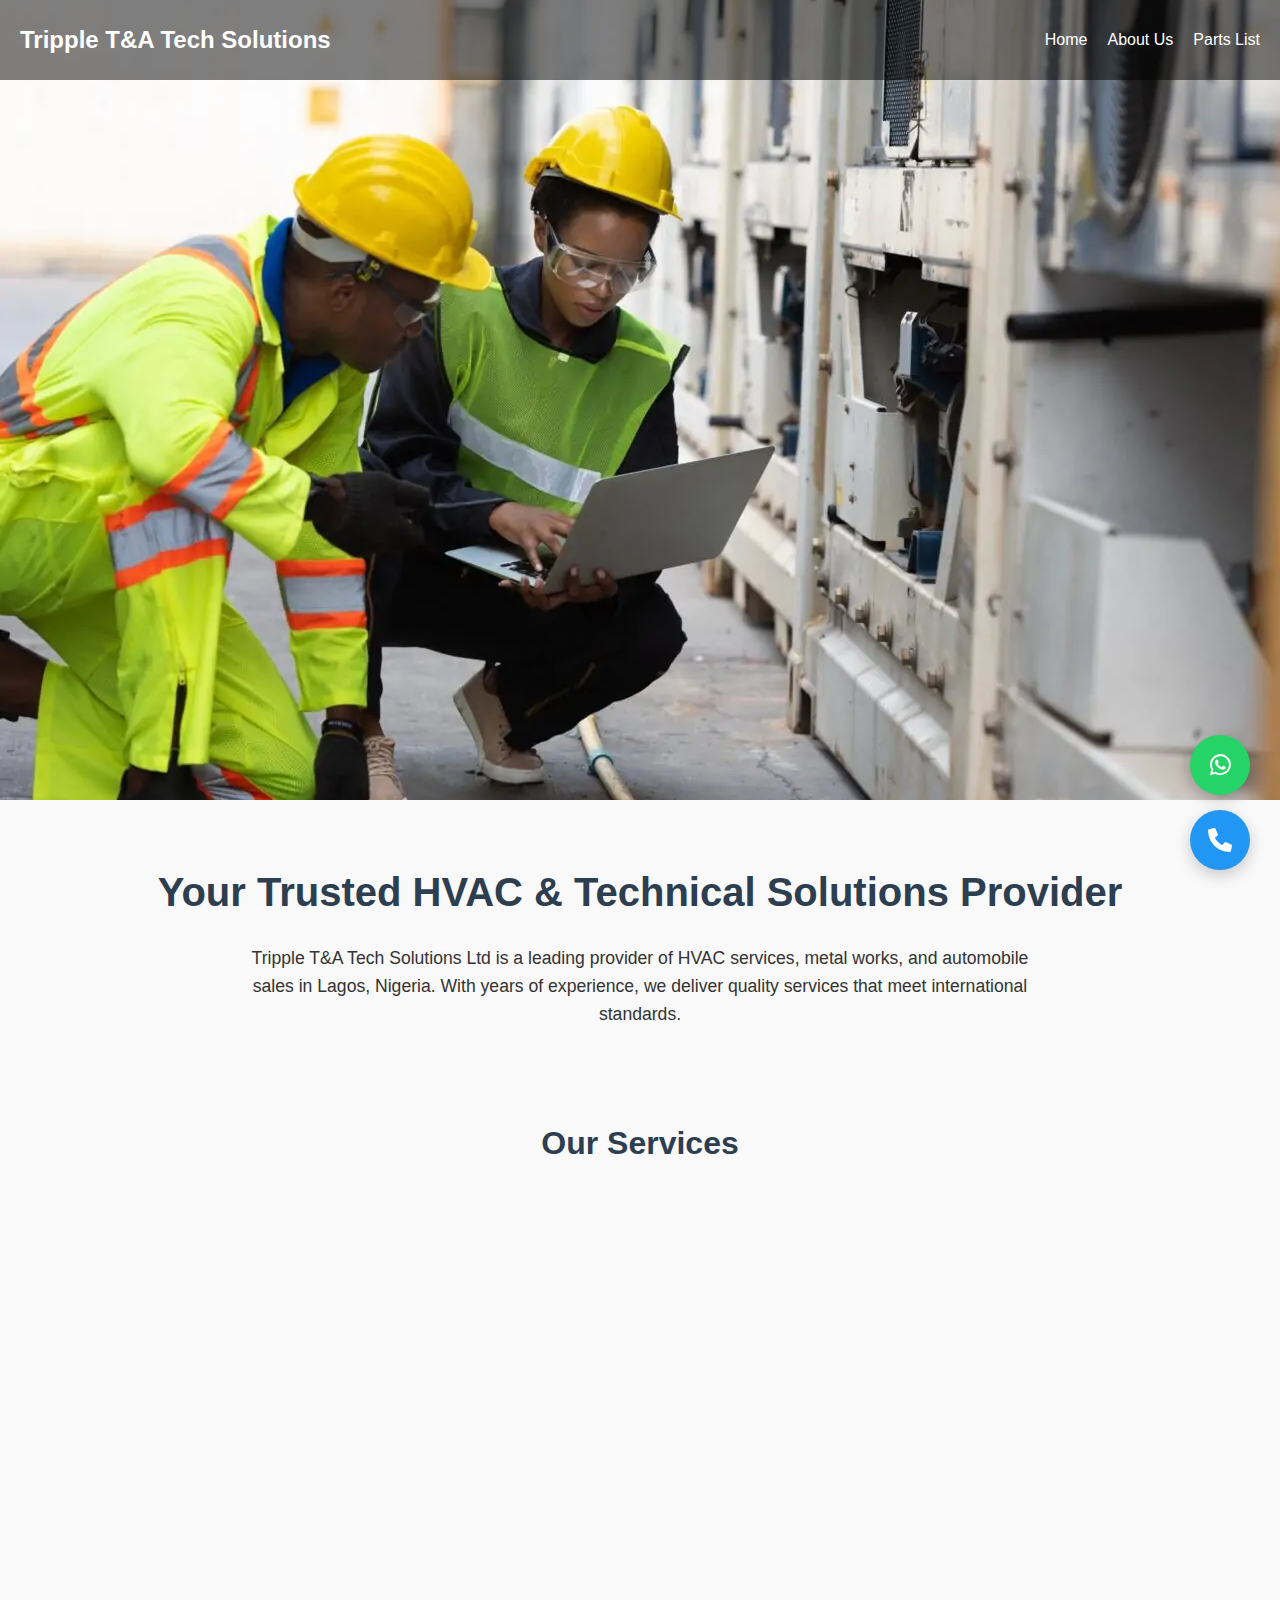
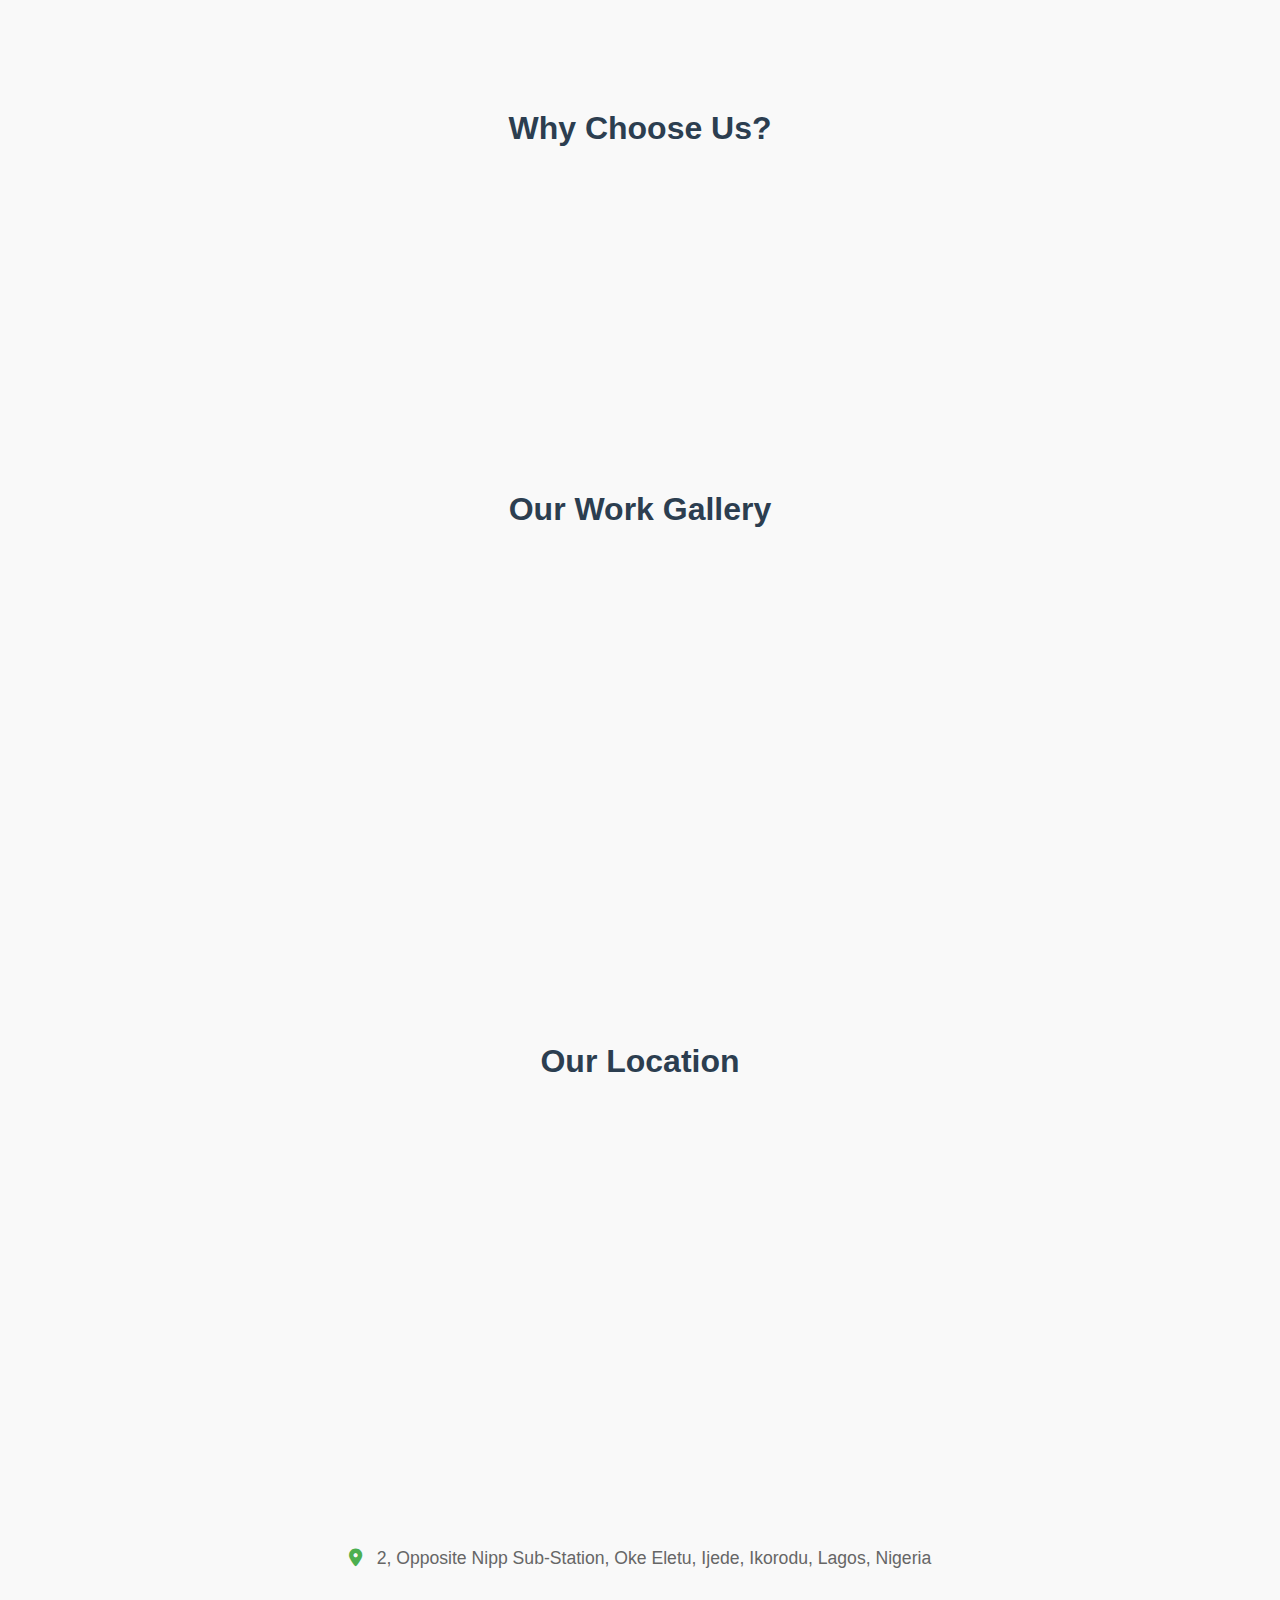
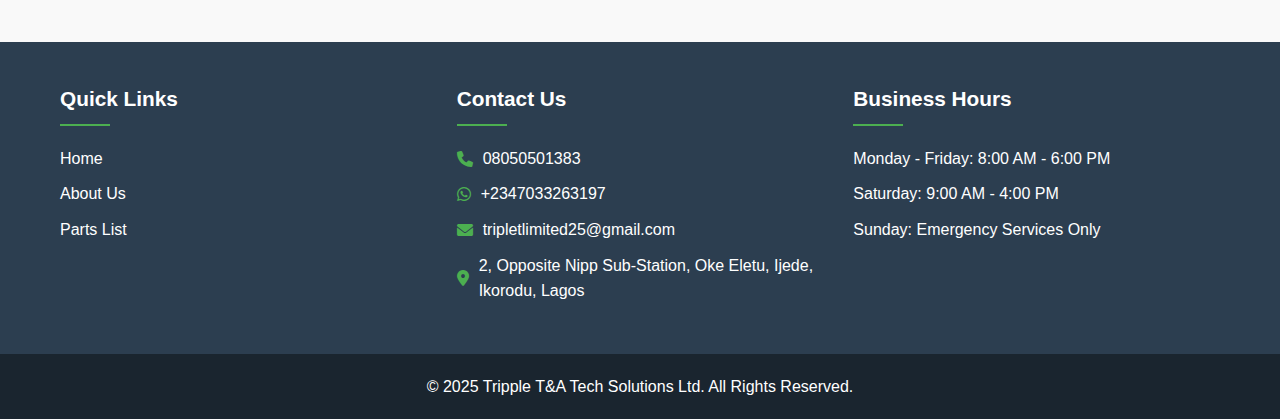
<file: index.html>
<!DOCTYPE html>
<html lang="en">
<head>
    <meta charset="UTF-8">
    <meta name="viewport" content="width=device-width, initial-scale=1.0">
    <title>Tripple T&A Tech Solutions Ltd - HVAC Experts</title>
    <link rel="stylesheet" href="styles.css">
    <link rel="stylesheet" href="https://cdnjs.cloudflare.com/ajax/libs/font-awesome/6.0.0-beta3/css/all.min.css">
</head>
<body>
    <!-- Header with sliding images -->
    <header>
        <div class="slider">
            <div class="slide active">
                <img src="images/hvac.webp" alt="HVAC Installation">
            </div>
            <div class="slide">
                <img src="images/gate9.jpg" alt="AC Repairs">
            </div>
            <div class="slide">
                <img src="images/hvac2.jpg" alt="Metal Works">
            </div>
            <div class="slide">
                <img src="images/hvac11.webp" alt="Automobile Sales">
            </div>
            <div class="slide">
                <img src="images/car4.jpg" alt="Quality Service">
            </div>
        </div>
        <nav>
            <div class="logo">Tripple T&A Tech Solutions</div>
            <ul>
                <li><a href="index.html">Home</a></li>
                <li><a href="about.html">About Us</a></li>
                <li><a href="parts.html">Parts List</a></li>
                </ul>
            <div class="menu-toggle">
                <i class="fas fa-bars"></i>
            </div>
        </nav>
    </header>

    <!-- Main Content -->
    <main>
        <section class="intro">
            <h1>Your Trusted HVAC & Technical Solutions Provider</h1>
            <p>Tripple T&A Tech Solutions Ltd is a leading provider of HVAC services, metal works, and automobile sales in Lagos, Nigeria. With years of experience, we deliver quality services that meet international standards.</p>
        </section>

        <section class="services">
            <h2>Our Services</h2>
            <div class="service-grid">
                <div class="service-card">
                    <img src="images/hvac1.jpg" alt="HVAC Services">
                    <h3>HVAC Sales & Repairs</h3>
                    <p>We specialize in sales, installation, maintenance, and repairs of all types of air conditioning systems for homes, businesses and automobiles.</p>
                    <a href="hvac.html" class="cta-btn">Click Here</a>
                </div>
                <div class="service-card">
                    <img src="images/metal2.jpg" alt="Metal Works">
                    <h3>Metal Works</h3>
                    <p>Anything metal related, we do it all, from metal works to metal fabrication. Gates, fences, etc.</p>
                    <a href="metal-works.html" class="cta-btn">Click Here</a>
                </div>
                <div class="service-card">
                    <img src="images/car1.jpg" alt="Automobile Sales">
                    <h3>Automobile dealer</h3>
                    <p>We sell all types of automobiles, from cars to trucks, both new and used, just name it, we have it.</p>
                    <a href="automobiles.html" class="cta-btn">Click Here</a>
                </div>
            </div>
        </section>

        <section class="why-choose-us">
            <h2>Why Choose Us?</h2>
            <div class="features">
                <div class="feature">
                    <i class="fas fa-certificate"></i>
                    <h3>Certified Technicians</h3>
                    <p>Our team consists of certified professionals with extensive training and experience.</p>
                </div>
                <div class="feature">
                    <i class="fas fa-clock"></i>
                    <h3>24/7 Emergency Service</h3>
                    <p>We're available round the clock for emergency repairs and services.</p>
                </div>
                <div class="feature">
                    <i class="fas fa-hand-holding-usd"></i>
                    <h3>Competitive Pricing</h3>
                    <p>Quality services at affordable prices with no hidden charges.</p>
                </div>
                <div class="feature">
                    <i class="fas fa-shield-alt"></i>
                    <h3>Warranty Guarantee</h3>
                    <p>All our services and products come with warranty for your peace of mind.</p>
                </div>
            </div>
        </section>

        <section class="gallery">
            <h2>Our Work Gallery</h2>
            <div class="gallery-grid">
                <img src="images/hvac1.jpg" alt="AC Installation">
                <img src="images/hvac7.jpg" alt="AC Repair">
                <img src="images/metal1.jpg" alt="Metal Gate">
                <img src="images/metal2.jpg" alt="Car Sales">
                <img src="images/car.webp" alt="HVAC Maintenance">
                <img src="images/car3.jpg" alt="Custom Metal Works">
            </div>
        </section>

        <section class="map">
            <h2>Our Location</h2>
            <div class="map-container">
                <iframe src="https://www.google.com/maps/embed?pb=!1m18!1m12!1m3!1d3962.9346673594787!2d3.654277315266819!3d6.605822324018785!2m3!1f0!2f0!3f0!3m2!1i1024!2i768!4f13.1!3m3!1m2!1s0x0%3A0x0!2zNsKwMzYnMjEuMCJOIDPCsDM5JzIxLjAiRQ!5e0!3m2!1sen!2sng!4v1620000000000!5m2!1sen!2sng" width="600" height="450" style="border:0;" allowfullscreen="" loading="lazy"></iframe>
                <p><i class="fas fa-map-marker-alt"></i> 2, Opposite Nipp Sub-Station, Oke Eletu, Ijede, Ikorodu, Lagos, Nigeria</p>
            </div>
        </section>
    </main>

    <!-- Footer -->
    <footer>
        <div class="footer-content">
            <div class="footer-section">
                <h3>Quick Links</h3>
                <ul>
                    <li><a href="index.html">Home</a></li>
                    <li><a href="about.html">About Us</a></li>
                    <li><a href="parts.html">Parts List</a></li>
                </ul>
            </div>
            <div class="footer-section">
                <h3>Contact Us</h3>
                <p><i class="fas fa-phone"></i> 08050501383</p>
                <p><i class="fab fa-whatsapp"></i> +2347033263197</p>
                <p><i class="fas fa-envelope"></i> tripletlimited25@gmail.com</p>
                <p><i class="fas fa-map-marker-alt"></i> 2, Opposite Nipp Sub-Station, Oke Eletu, Ijede, Ikorodu, Lagos</p>
            </div>
            <div class="footer-section">
                <h3>Business Hours</h3>
                <p>Monday - Friday: 8:00 AM - 6:00 PM</p>
                <p>Saturday: 9:00 AM - 4:00 PM</p>
                <p>Sunday: Emergency Services Only</p>
            </div>
        </div>
        <div class="footer-bottom">
            <p>&copy; 2025 Tripple T&A Tech Solutions Ltd. All Rights Reserved.</p>
        </div>
    </footer>

    <!-- Floating action buttons -->
    <div class="action-buttons">
        <a href="https://wa.me/2347033263197" class="whatsapp-float">
            <i class="fab fa-whatsapp"></i>
        </a>
        <a href="tel:08050501383" class="call-float">
            <i class="fas fa-phone"></i>
        </a>
    </div>

    <script src="script.js"></script>
</body>
</html>
</file>
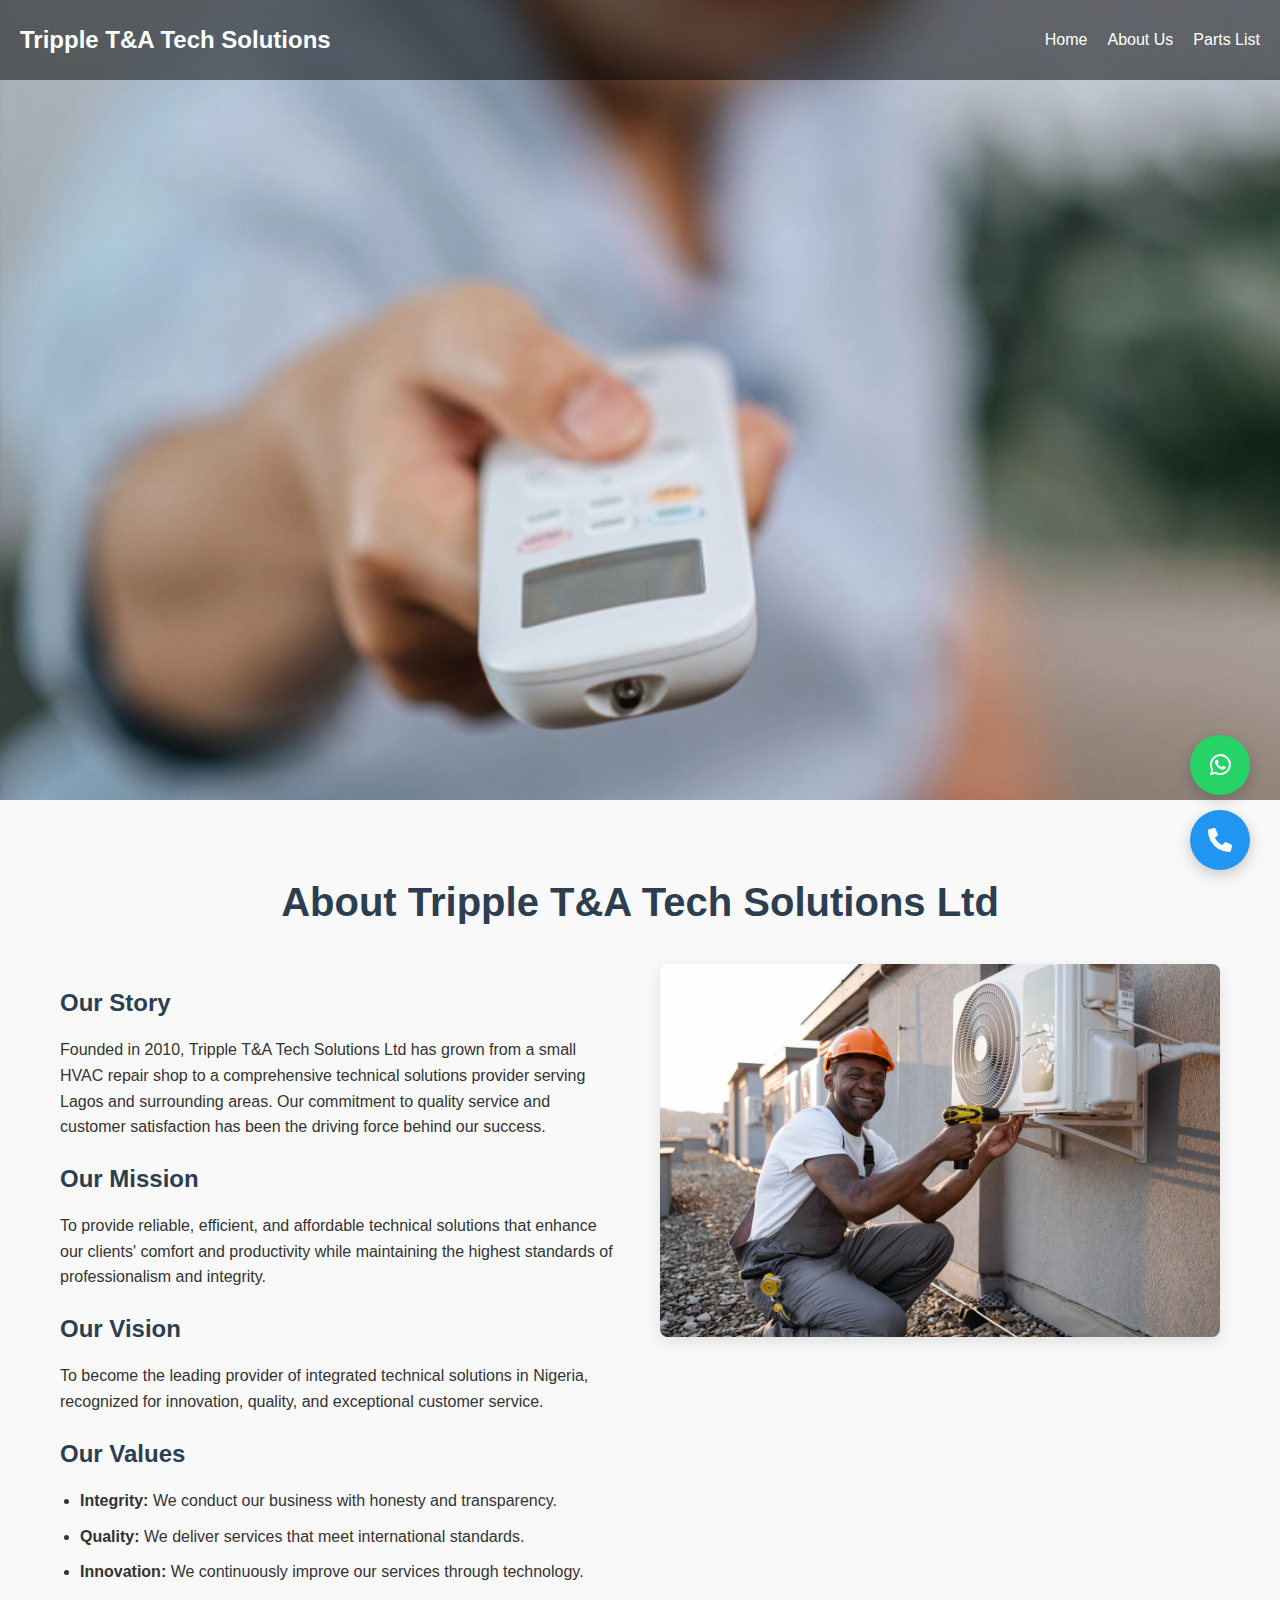
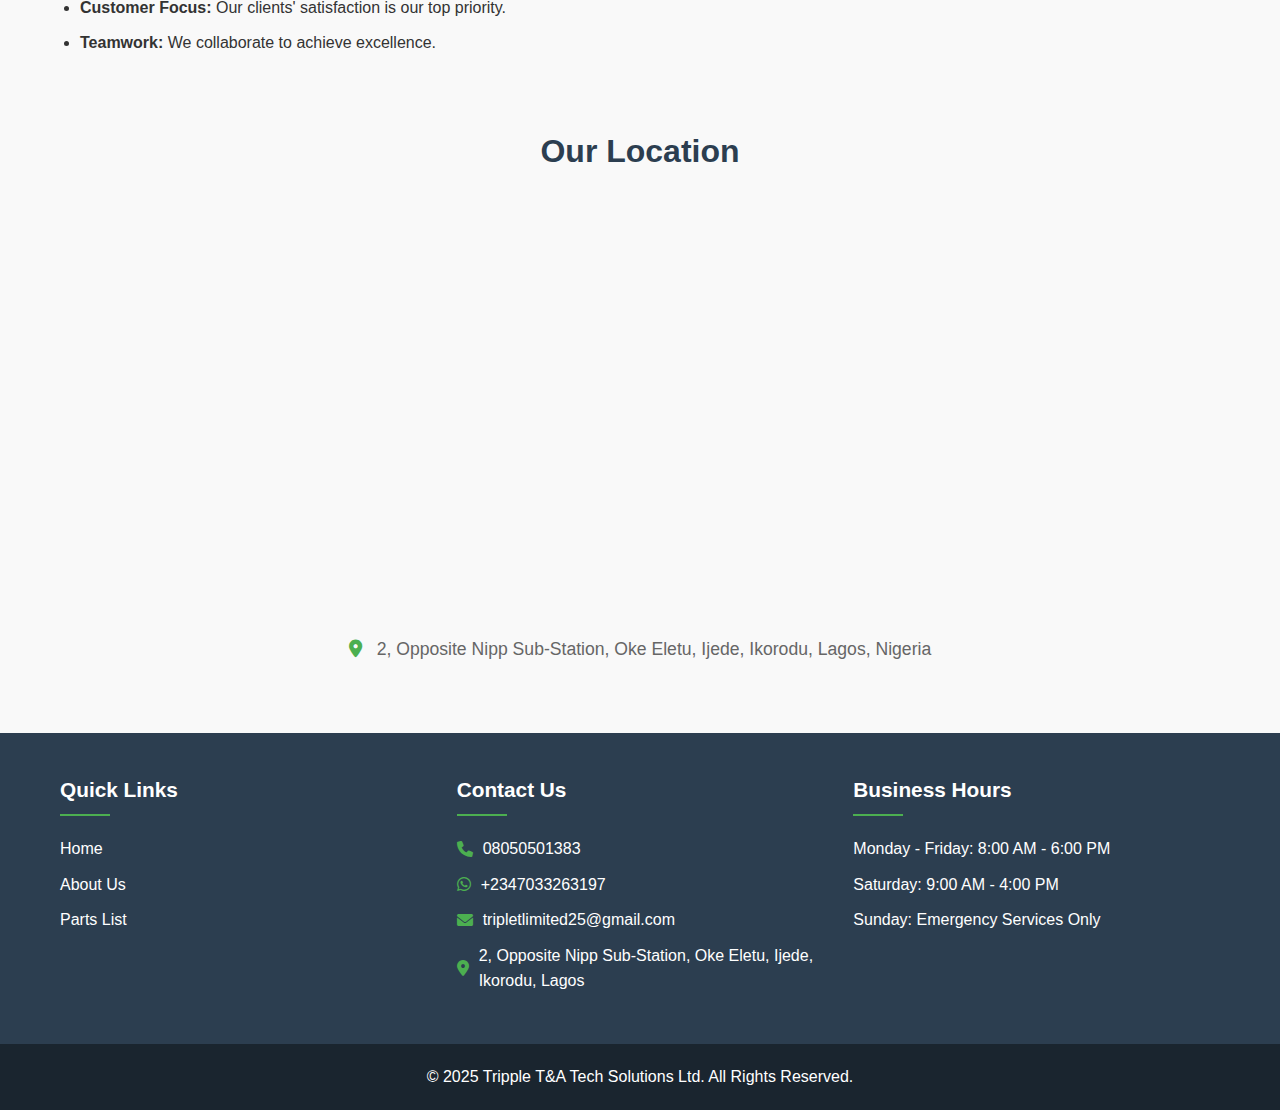
<file: about.html>
<!DOCTYPE html>
<html lang="en">
<head>
    <meta charset="UTF-8">
    <meta name="viewport" content="width=device-width, initial-scale=1.0">
    <title>About Us - Tripple T&A Tech Solutions Ltd</title>
    <link rel="stylesheet" href="styles.css">
    <link rel="stylesheet" href="https://cdnjs.cloudflare.com/ajax/libs/font-awesome/6.0.0-beta3/css/all.min.css">
</head>
<body>
    <!-- Header with sliding images -->
    <header>
        <div class="slider">
            <div class="slide active">
                <img src="images/hvac10.webp" alt="HVAC Installation">
            </div>
            
        </div>
        <nav>
            <div class="logo">Tripple T&A Tech Solutions</div>
            <ul>
                <li><a href="index.html">Home</a></li>
                <li><a href="about.html">About Us</a></li>
                <li><a href="parts.html">Parts List</a></li>
                </ul>
            <div class="menu-toggle">
                <i class="fas fa-bars"></i>
            </div>
        </nav>
    </header>

    <!-- Main Content -->
    <main>
        <section class="about-us">
            <h1>About Tripple T&A Tech Solutions Ltd</h1>
            
            <div class="about-content">
                <div class="about-text">
                    <h2>Our Story</h2>
                    <p>Founded in 2010, Tripple T&A Tech Solutions Ltd has grown from a small HVAC repair shop to a comprehensive technical solutions provider serving Lagos and surrounding areas. Our commitment to quality service and customer satisfaction has been the driving force behind our success.</p>
                    
                    <h2>Our Mission</h2>
                    <p>To provide reliable, efficient, and affordable technical solutions that enhance our clients' comfort and productivity while maintaining the highest standards of professionalism and integrity.</p>
                    
                    <h2>Our Vision</h2>
                    <p>To become the leading provider of integrated technical solutions in Nigeria, recognized for innovation, quality, and exceptional customer service.</p>
                    
                    <h2>Our Values</h2>
                    <ul>
                        <li><strong>Integrity:</strong> We conduct our business with honesty and transparency.</li>
                        <li><strong>Quality:</strong> We deliver services that meet international standards.</li>
                        <li><strong>Innovation:</strong> We continuously improve our services through technology.</li>
                        <li><strong>Customer Focus:</strong> Our clients' satisfaction is our top priority.</li>
                        <li><strong>Teamwork:</strong> We collaborate to achieve excellence.</li>
                    </ul>
                </div>
                
                <div class="about-image">
                    <img src="images/hva12.jpg" alt="Our Team">
                </div>
            </div>
            
            
            </div>
        </section>

        <section class="map">
            <h2>Our Location</h2>
            <div class="map-container">
                <iframe src="https://www.google.com/maps/embed?pb=!1m18!1m12!1m3!1d3962.9346673594787!2d3.654277315266819!3d6.605822324018785!2m3!1f0!2f0!3f0!3m2!1i1024!2i768!4f13.1!3m3!1m2!1s0x0%3A0x0!2zNsKwMzYnMjEuMCJOIDPCsDM5JzIxLjAiRQ!5e0!3m2!1sen!2sng!4v1620000000000!5m2!1sen!2sng" width="600" height="450" style="border:0;" allowfullscreen="" loading="lazy"></iframe>
                <p><i class="fas fa-map-marker-alt"></i> 2, Opposite Nipp Sub-Station, Oke Eletu, Ijede, Ikorodu, Lagos, Nigeria</p>
            </div>
        </section>
    </main>

    <!-- Footer -->
    <footer>
        <div class="footer-content">
            <div class="footer-section">
                <h3>Quick Links</h3>
                <ul>
                    <li><a href="index.html">Home</a></li>
                    <li><a href="about.html">About Us</a></li>
                    <li><a href="parts.html">Parts List</a></li>
                </ul>
            </div>
            <div class="footer-section">
                <h3>Contact Us</h3>
                <p><i class="fas fa-phone"></i> 08050501383</p>
                <p><i class="fab fa-whatsapp"></i> +2347033263197</p>
                <p><i class="fas fa-envelope"></i> tripletlimited25@gmail.com</p>
                <p><i class="fas fa-map-marker-alt"></i> 2, Opposite Nipp Sub-Station, Oke Eletu, Ijede, Ikorodu, Lagos</p>
            </div>
            <div class="footer-section">
                <h3>Business Hours</h3>
                <p>Monday - Friday: 8:00 AM - 6:00 PM</p>
                <p>Saturday: 9:00 AM - 4:00 PM</p>
                <p>Sunday: Emergency Services Only</p>
            </div>
        </div>
        <div class="footer-bottom">
            <p>&copy; 2025 Tripple T&A Tech Solutions Ltd. All Rights Reserved.</p>
        </div>
    </footer>

    <!-- Floating action buttons -->
    <div class="action-buttons">
        <a href="https://wa.me/2347033263197" class="whatsapp-float">
            <i class="fab fa-whatsapp"></i>
        </a>
        <a href="tel:08050501383" class="call-float">
            <i class="fas fa-phone"></i>
        </a>
    </div>

    <script src="script.js"></script>
</body>
</html>
</file>
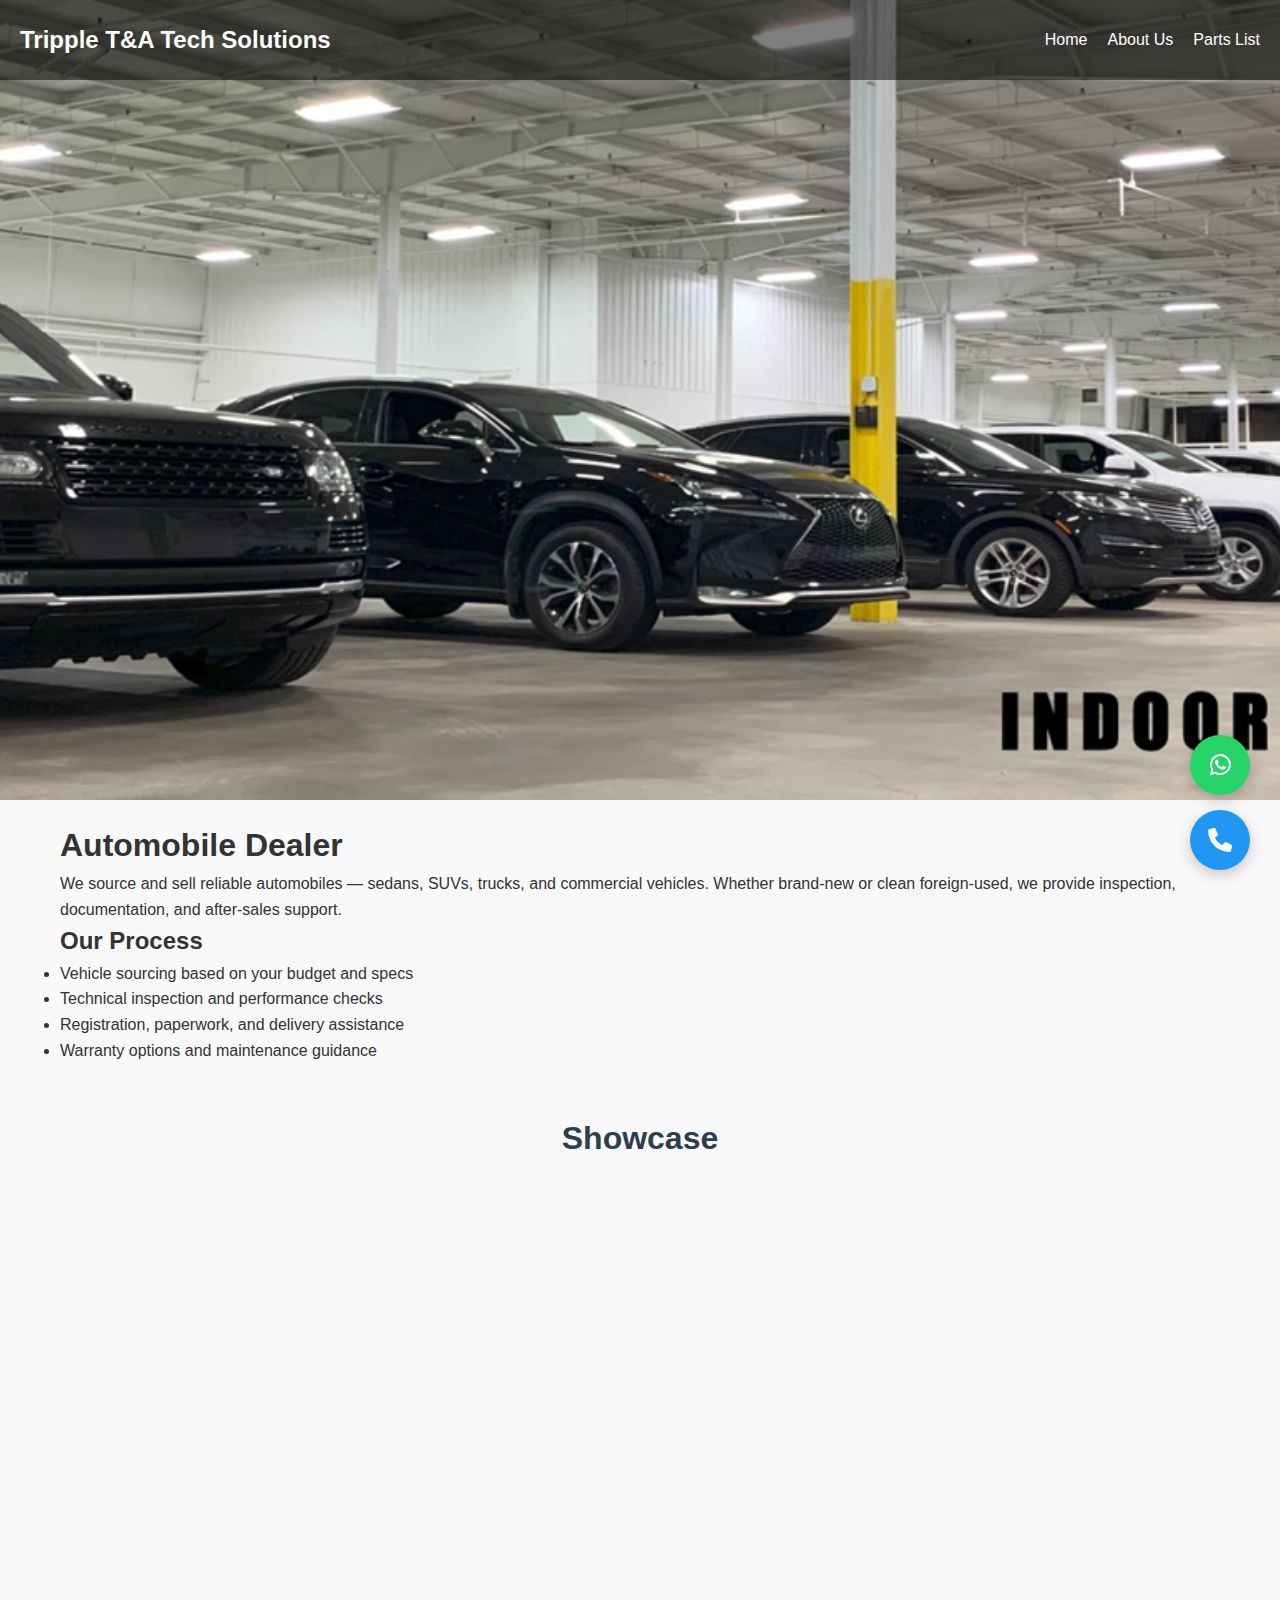
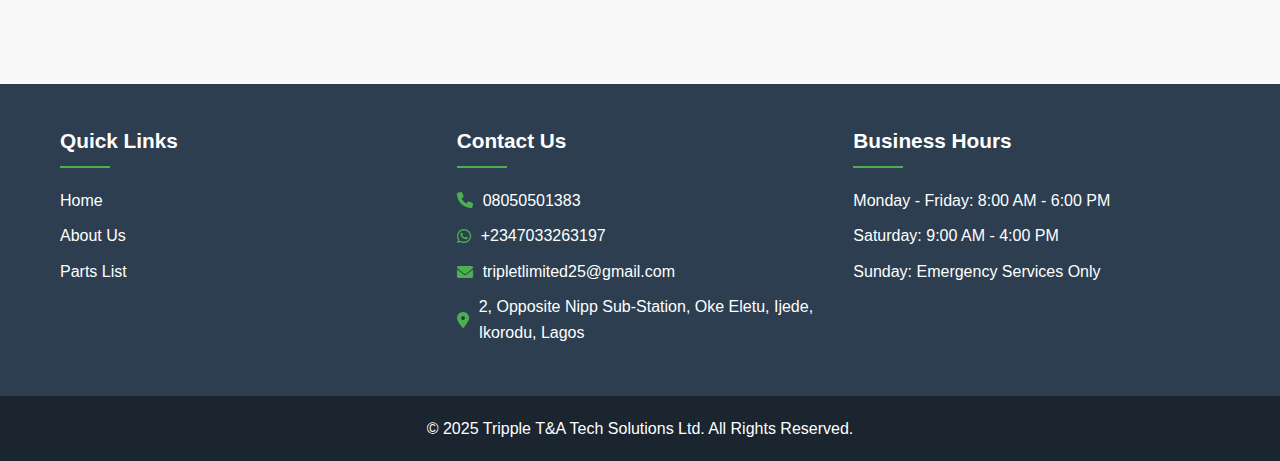
<file: automobiles.html>
<!DOCTYPE html>
<html lang="en">
<head>
	<meta charset="UTF-8">
	<meta name="viewport" content="width=device-width, initial-scale=1.0">
	<title>Automobile Dealer - Tripple T&A Tech Solutions Ltd</title>
	<link rel="stylesheet" href="styles.css">
	<link rel="stylesheet" href="https://cdnjs.cloudflare.com/ajax/libs/font-awesome/6.0.0-beta3/css/all.min.css">
</head>
<body>
	<!-- Header with sliding images -->
	<header>
		<div class="slider">
			<div class="slide active">
				<img src="images/car.webp" alt="HVAC Installation">
			</div>
			
		</div>
		<nav>
			<div class="logo">Tripple T&A Tech Solutions</div>
			<ul>
				<li><a href="index.html">Home</a></li>
				<li><a href="about.html">About Us</a></li>
				<li><a href="parts.html">Parts List</a></li>
				</ul>
			<div class="menu-toggle">
				<i class="fas fa-bars"></i>
			</div>
		</nav>
	</header>

	<!-- Main Content -->
	<main>
		<section class="service-detail">
			<h1>Automobile Dealer</h1>
			<p>We source and sell reliable automobiles — sedans, SUVs, trucks, and commercial vehicles. Whether brand-new or clean foreign-used, we provide inspection, documentation, and after-sales support.</p>
			<h2>Our Process</h2>
			<ul>
				<li>Vehicle sourcing based on your budget and specs</li>
				<li>Technical inspection and performance checks</li>
				<li>Registration, paperwork, and delivery assistance</li>
				<li>Warranty options and maintenance guidance</li>
			</ul>
		</section>

		<section class="gallery">
			<h2>Showcase</h2>
			<div class="gallery-grid">
				<img src="images/car1.jpg" alt="Showroom Vehicle">
				<img src="images/car2.jpg" alt="Car Sales">
				<img src="images/car3.jpg" alt="Quality Vehicles">
				<img src="images/car4.jpg" alt="Quality Vehicles">
				<img src="images/car.webp" alt="Quality Vehicles">
				
			</div>
		</section>
	</main>

	<!-- Footer -->
	<footer>
		<div class="footer-content">
			<div class="footer-section">
				<h3>Quick Links</h3>
				<ul>
					<li><a href="index.html">Home</a></li>
					<li><a href="about.html">About Us</a></li>
					<li><a href="parts.html">Parts List</a></li>
				</ul>
			</div>
			<div class="footer-section">
				<h3>Contact Us</h3>
				<p><i class="fas fa-phone"></i> 08050501383</p>
				<p><i class="fab fa-whatsapp"></i> +2347033263197</p>
				<p><i class="fas fa-envelope"></i> tripletlimited25@gmail.com</p>
				<p><i class="fas fa-map-marker-alt"></i> 2, Opposite Nipp Sub-Station, Oke Eletu, Ijede, Ikorodu, Lagos</p>
			</div>
			<div class="footer-section">
				<h3>Business Hours</h3>
				<p>Monday - Friday: 8:00 AM - 6:00 PM</p>
				<p>Saturday: 9:00 AM - 4:00 PM</p>
				<p>Sunday: Emergency Services Only</p>
			</div>
		</div>
		<div class="footer-bottom">
			<p>&copy; 2025 Tripple T&A Tech Solutions Ltd. All Rights Reserved.</p>
		</div>
	</footer>

	<!-- Floating action buttons -->
	<div class="action-buttons">
		<a href="https://wa.me/2347033263197" class="whatsapp-float">
			<i class="fab fa-whatsapp"></i>
		</a>
		<a href="tel:08050501383" class="call-float">
			<i class="fas fa-phone"></i>
		</a>
	</div>

	<script src="script.js"></script>
</body>
</html>
</file>
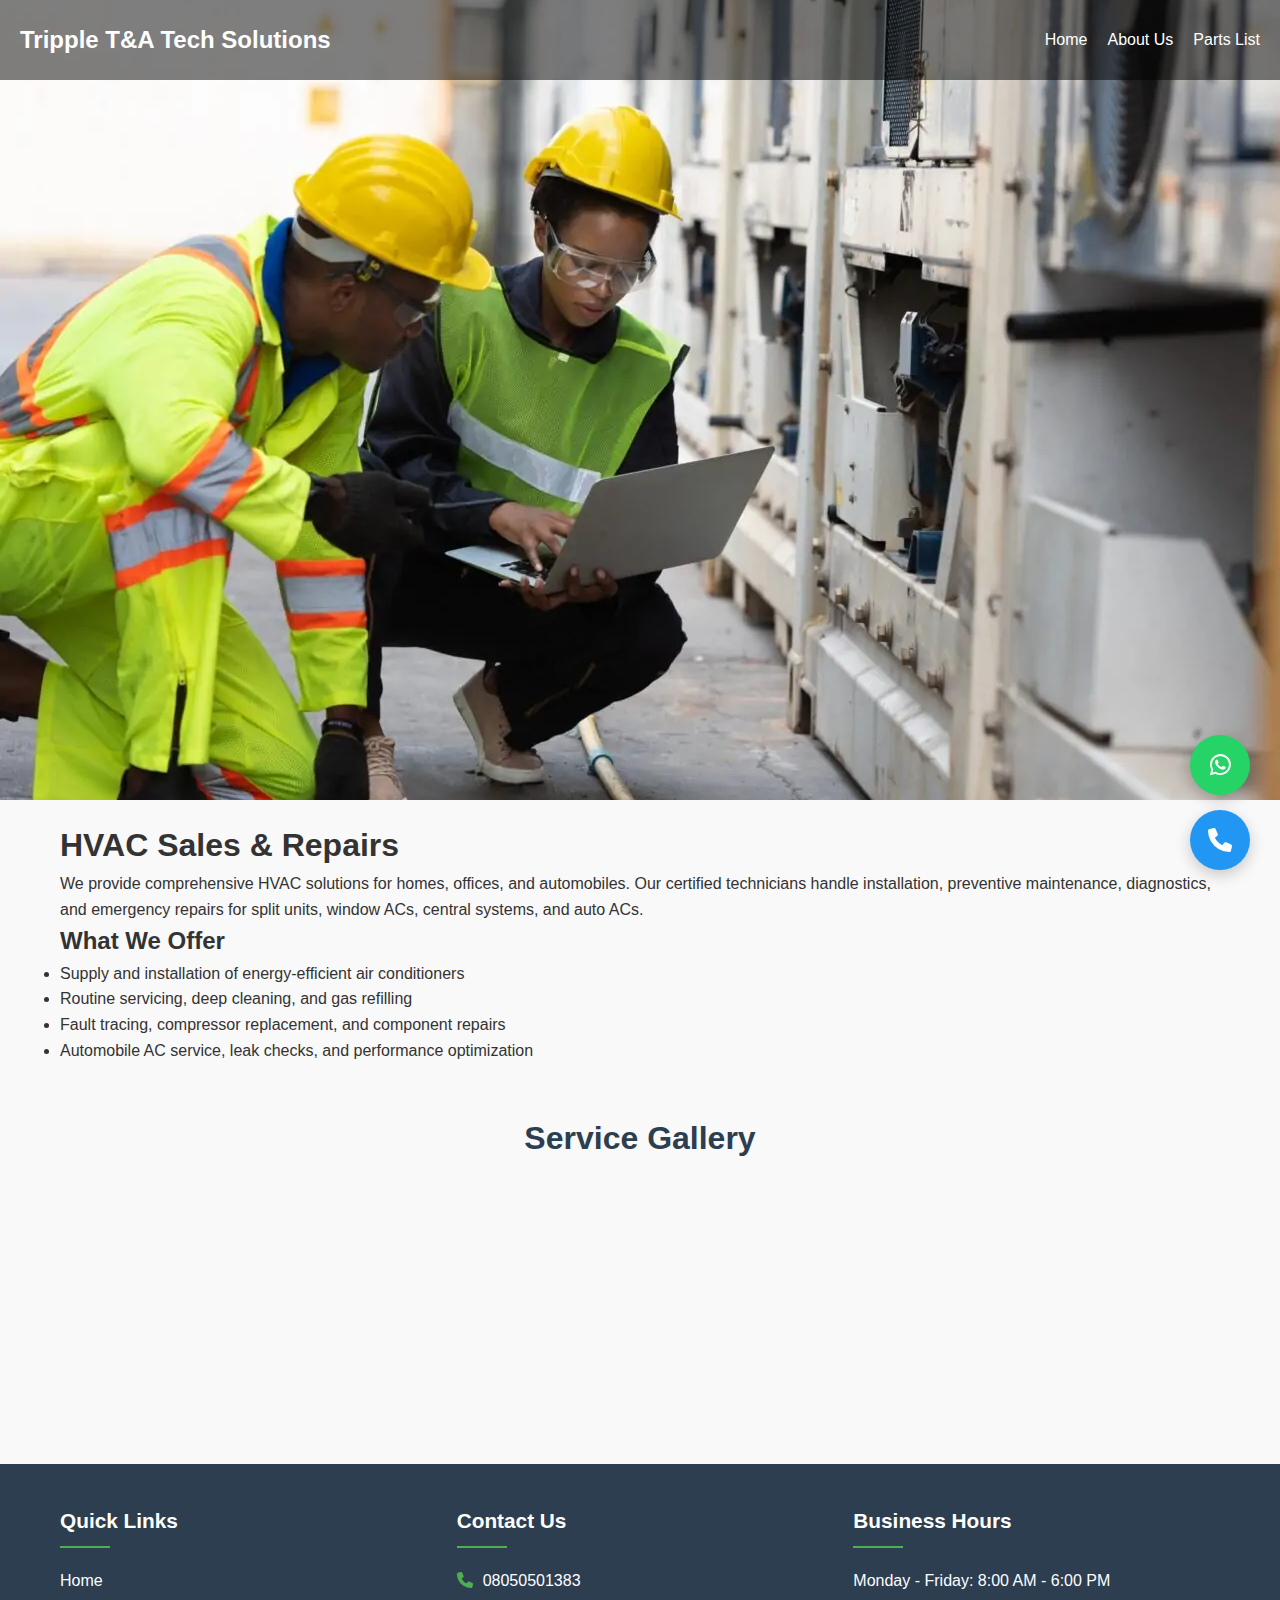
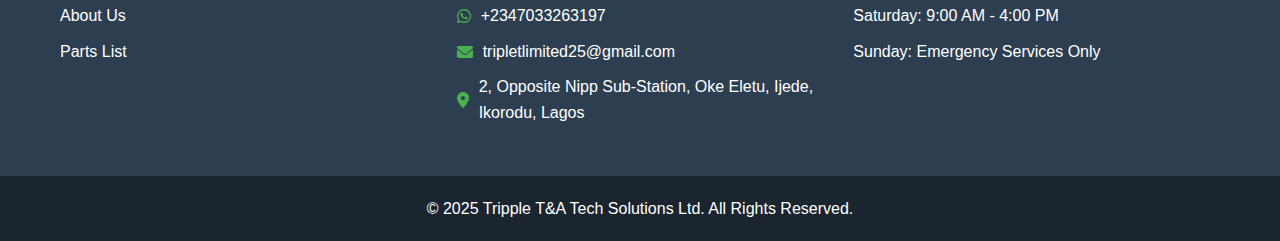
<file: hvac.html>
<!DOCTYPE html>
<html lang="en">
<head>
	<meta charset="UTF-8">
	<meta name="viewport" content="width=device-width, initial-scale=1.0">
	<title>HVAC Sales & Repairs - Tripple T&A Tech Solutions Ltd</title>
	<link rel="stylesheet" href="styles.css">
	<link rel="stylesheet" href="https://cdnjs.cloudflare.com/ajax/libs/font-awesome/6.0.0-beta3/css/all.min.css">
</head>
<body>
	<!-- Header with sliding images -->
	<header>
		<div class="slider">
			<div class="slide active">
				<img src="images/hvac.webp" alt="HVAC Installation">
			</div>
			<div class="slide">
				<img src="images/hvac3.webp" alt="AC Repairs">
			</div>
			<div class="slide">
				<img src="images/hvac2.jpg" alt="Metal Works">
			</div>
			<div class="slide">
				<img src="images/hvac11.webp" alt="Automobile Sales">
			</div>
			<div class="slide">
				<img src="images/hvac10.webp" alt="Quality Service">
			</div>
		</div>
		<nav>
			<div class="logo">Tripple T&A Tech Solutions</div>
			<ul>
				<li><a href="index.html">Home</a></li>
				<li><a href="about.html">About Us</a></li>
				<li><a href="parts.html">Parts List</a></li>
				</ul>
			<div class="menu-toggle">
				<i class="fas fa-bars"></i>
			</div>
		</nav>
	</header>

	<!-- Main Content -->
	<main>
		<section class="service-detail">
			<h1>HVAC Sales & Repairs</h1>
			<p>We provide comprehensive HVAC solutions for homes, offices, and automobiles. Our certified technicians handle installation, preventive maintenance, diagnostics, and emergency repairs for split units, window ACs, central systems, and auto ACs.</p>
			<h2>What We Offer</h2>
			<ul>
				<li>Supply and installation of energy-efficient air conditioners</li>
				<li>Routine servicing, deep cleaning, and gas refilling</li>
				<li>Fault tracing, compressor replacement, and component repairs</li>
				<li>Automobile AC service, leak checks, and performance optimization</li>
			</ul>
		</section>

		<section class="gallery">
			<h2>Service Gallery</h2>
			<div class="gallery-grid">
				<img src="images/hvac1.jpg" alt="AC Installation">
				<img src="images/hvac6.jpg" alt="HVAC Maintenance">
				<img src="images/hvac7.jpg" alt="AC Repair Work">
			</div>
		</section>
	</main>

	<!-- Footer -->
	<footer>
		<div class="footer-content">
			<div class="footer-section">
				<h3>Quick Links</h3>
				<ul>
					<li><a href="index.html">Home</a></li>
					<li><a href="about.html">About Us</a></li>
					<li><a href="parts.html">Parts List</a></li>
				</ul>
			</div>
			<div class="footer-section">
				<h3>Contact Us</h3>
				<p><i class="fas fa-phone"></i> 08050501383</p>
				<p><i class="fab fa-whatsapp"></i> +2347033263197</p>
				<p><i class="fas fa-envelope"></i> tripletlimited25@gmail.com</p>
				<p><i class="fas fa-map-marker-alt"></i> 2, Opposite Nipp Sub-Station, Oke Eletu, Ijede, Ikorodu, Lagos</p>
			</div>
			<div class="footer-section">
				<h3>Business Hours</h3>
				<p>Monday - Friday: 8:00 AM - 6:00 PM</p>
				<p>Saturday: 9:00 AM - 4:00 PM</p>
				<p>Sunday: Emergency Services Only</p>
			</div>
		</div>
		<div class="footer-bottom">
			<p>&copy; 2025 Tripple T&A Tech Solutions Ltd. All Rights Reserved.</p>
		</div>
	</footer>

	<!-- Floating action buttons -->
	<div class="action-buttons">
		<a href="https://wa.me/2347033263197" class="whatsapp-float">
			<i class="fab fa-whatsapp"></i>
		</a>
		<a href="tel:08050501383" class="call-float">
			<i class="fas fa-phone"></i>
		</a>
	</div>

	<script src="script.js"></script>
</body>
</html>
</file>
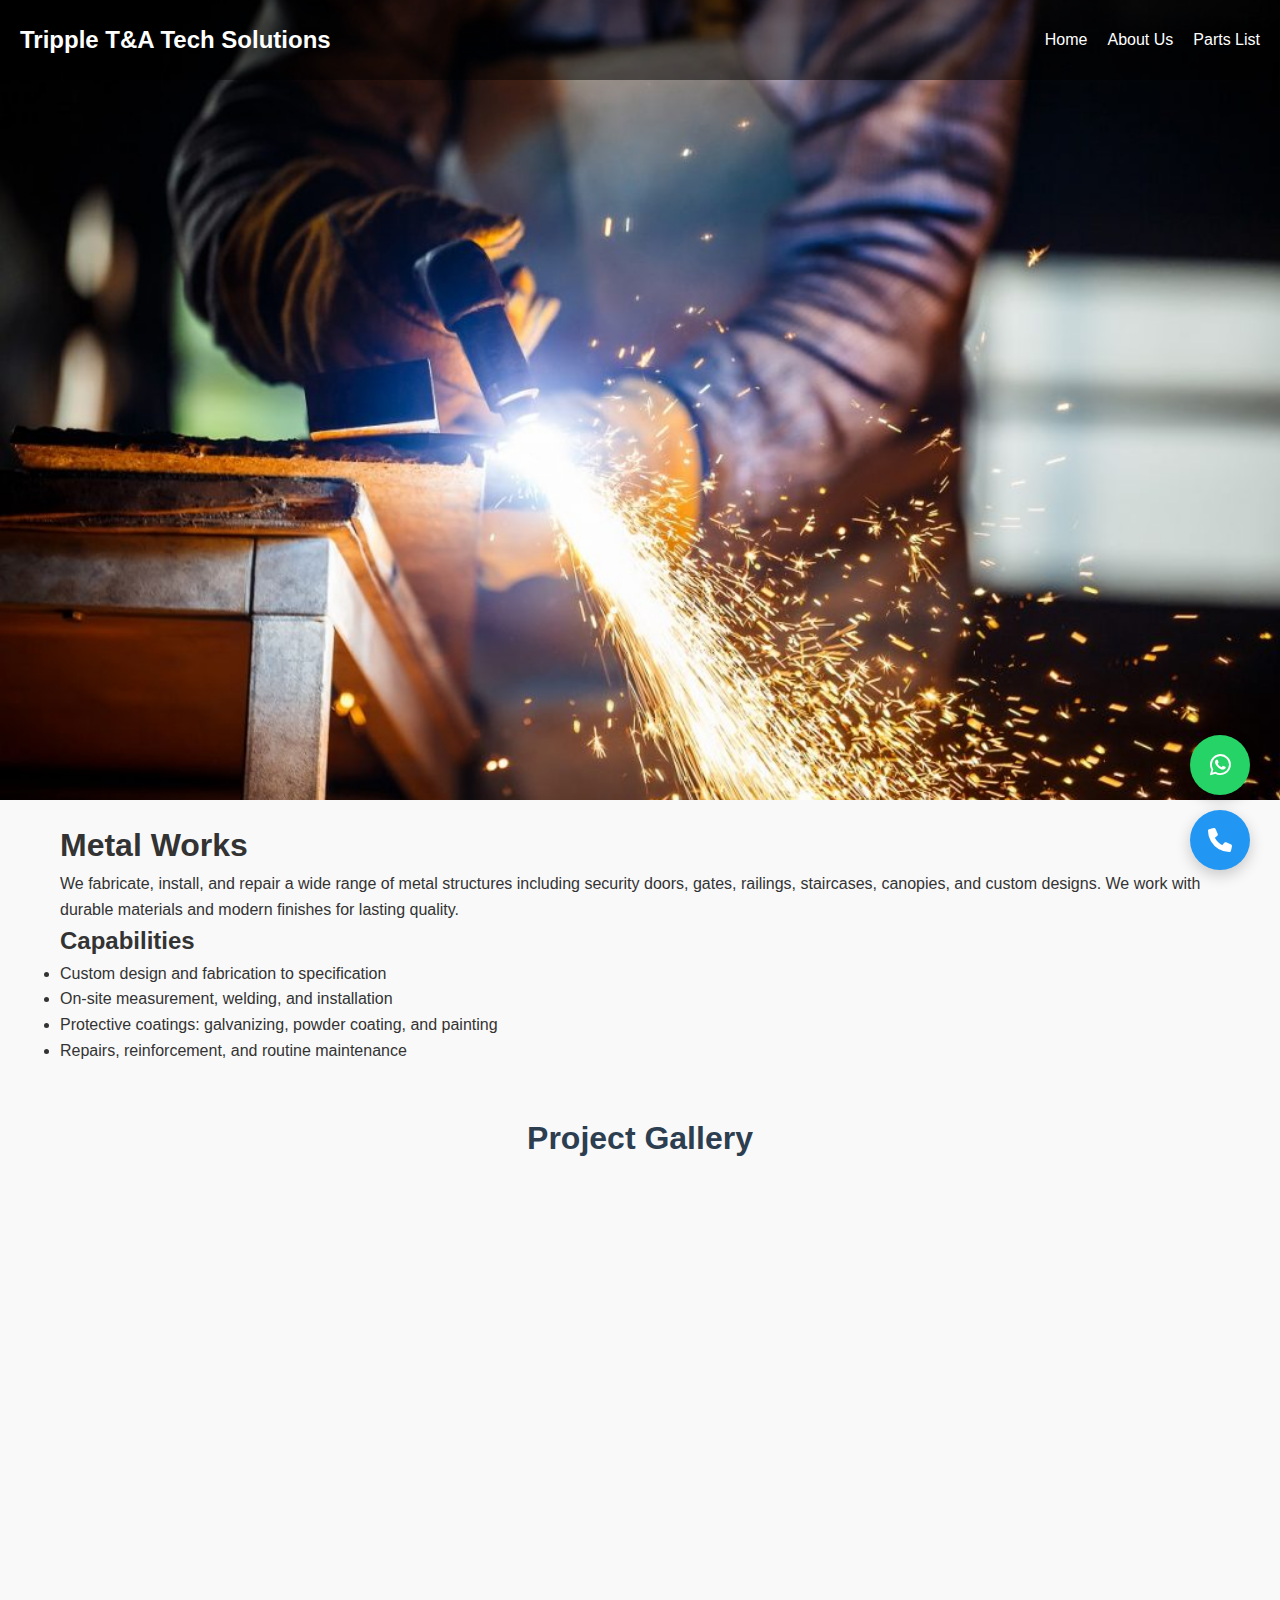
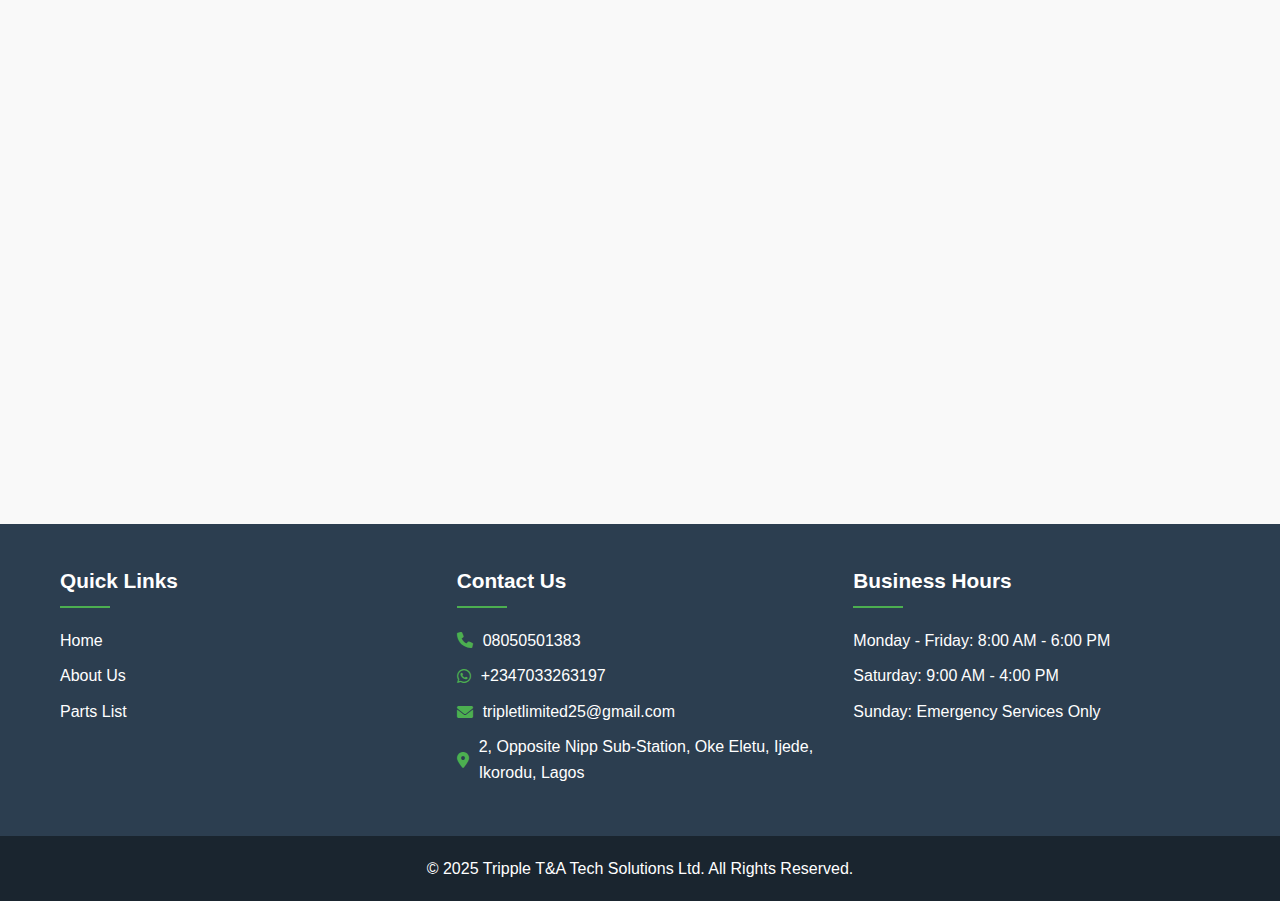
<file: metal-works.html>
<!DOCTYPE html>
<html lang="en">
<head>
	<meta charset="UTF-8">
	<meta name="viewport" content="width=device-width, initial-scale=1.0">
	<title>Metal Works - Tripple T&A Tech Solutions Ltd</title>
	<link rel="stylesheet" href="styles.css">
	<link rel="stylesheet" href="https://cdnjs.cloudflare.com/ajax/libs/font-awesome/6.0.0-beta3/css/all.min.css">
</head>
<body>
	<!-- Header with sliding images -->
	<header>
		<div class="slider">
			<div class="slide active">
				<img src="images/metal1.jpg" alt="HVAC Installation">
			</div>
			
		</div>
		<nav>
			<div class="logo">Tripple T&A Tech Solutions</div>
			<ul>
				<li><a href="index.html">Home</a></li>
				<li><a href="about.html">About Us</a></li>
				<li><a href="parts.html">Parts List</a></li>
				</ul>
			<div class="menu-toggle">
				<i class="fas fa-bars"></i>
			</div>
		</nav>
	</header>

	<!-- Main Content -->
	<main>
		<section class="service-detail">
			<h1>Metal Works</h1>
			<p>We fabricate, install, and repair a wide range of metal structures including security doors, gates, railings, staircases, canopies, and custom designs. We work with durable materials and modern finishes for lasting quality.</p>
			<h2>Capabilities</h2>
			<ul>
				<li>Custom design and fabrication to specification</li>
				<li>On-site measurement, welding, and installation</li>
				<li>Protective coatings: galvanizing, powder coating, and painting</li>
				<li>Repairs, reinforcement, and routine maintenance</li>
			</ul>
		</section>

		<section class="gallery">
			<h2>Project Gallery</h2>
			<div class="gallery-grid">
				<img src="images/gate1.jpg" alt="Metal Gate">
				<img src="images/gate2.jpg" alt="Custom Metal Works">
				<img src="images/gate3.jpg" alt="Custom Metal Works">
				<img src="images/gate4.jpg" alt="Custom Metal Works">
				<img src="images/gate5.jpg" alt="Custom Metal Works">
				<img src="images/gate6.jpg" alt="Custom Metal Works">
				<img src="images/gate7.jpg" alt="Custom Metal Works">
				<img src="images/gate8.jpg" alt="Fabrication Work">
				<img src="images/gate9.jpg" alt="Fabrication Work">
				<img src="images/gate10.jpg" alt="Fabrication Work">
				<img src="images/gate11.jpg" alt="Fabrication Work">
				<img src="images/gate12.jpg" alt="Fabrication Work">
				
			</div>
		</section>
	</main>

	<!-- Footer -->
	<footer>
		<div class="footer-content">
			<div class="footer-section">
				<h3>Quick Links</h3>
				<ul>
					<li><a href="index.html">Home</a></li>
					<li><a href="about.html">About Us</a></li>
					<li><a href="parts.html">Parts List</a></li>
				</ul>
			</div>
			<div class="footer-section">
				<h3>Contact Us</h3>
				<p><i class="fas fa-phone"></i> 08050501383</p>
				<p><i class="fab fa-whatsapp"></i> +2347033263197</p>
				<p><i class="fas fa-envelope"></i> tripletlimited25@gmail.com</p>
				<p><i class="fas fa-map-marker-alt"></i> 2, Opposite Nipp Sub-Station, Oke Eletu, Ijede, Ikorodu, Lagos</p>
			</div>
			<div class="footer-section">
				<h3>Business Hours</h3>
				<p>Monday - Friday: 8:00 AM - 6:00 PM</p>
				<p>Saturday: 9:00 AM - 4:00 PM</p>
				<p>Sunday: Emergency Services Only</p>
			</div>
		</div>
		<div class="footer-bottom">
			<p>&copy; 2025 Tripple T&A Tech Solutions Ltd. All Rights Reserved.</p>
		</div>
	</footer>

	<!-- Floating action buttons -->
	<div class="action-buttons">
		<a href="https://wa.me/2347033263197" class="whatsapp-float">
			<i class="fab fa-whatsapp"></i>
		</a>
		<a href="tel:08050501383" class="call-float">
			<i class="fas fa-phone"></i>
		</a>
	</div>

	<script src="script.js"></script>
</body>
</html>
</file>
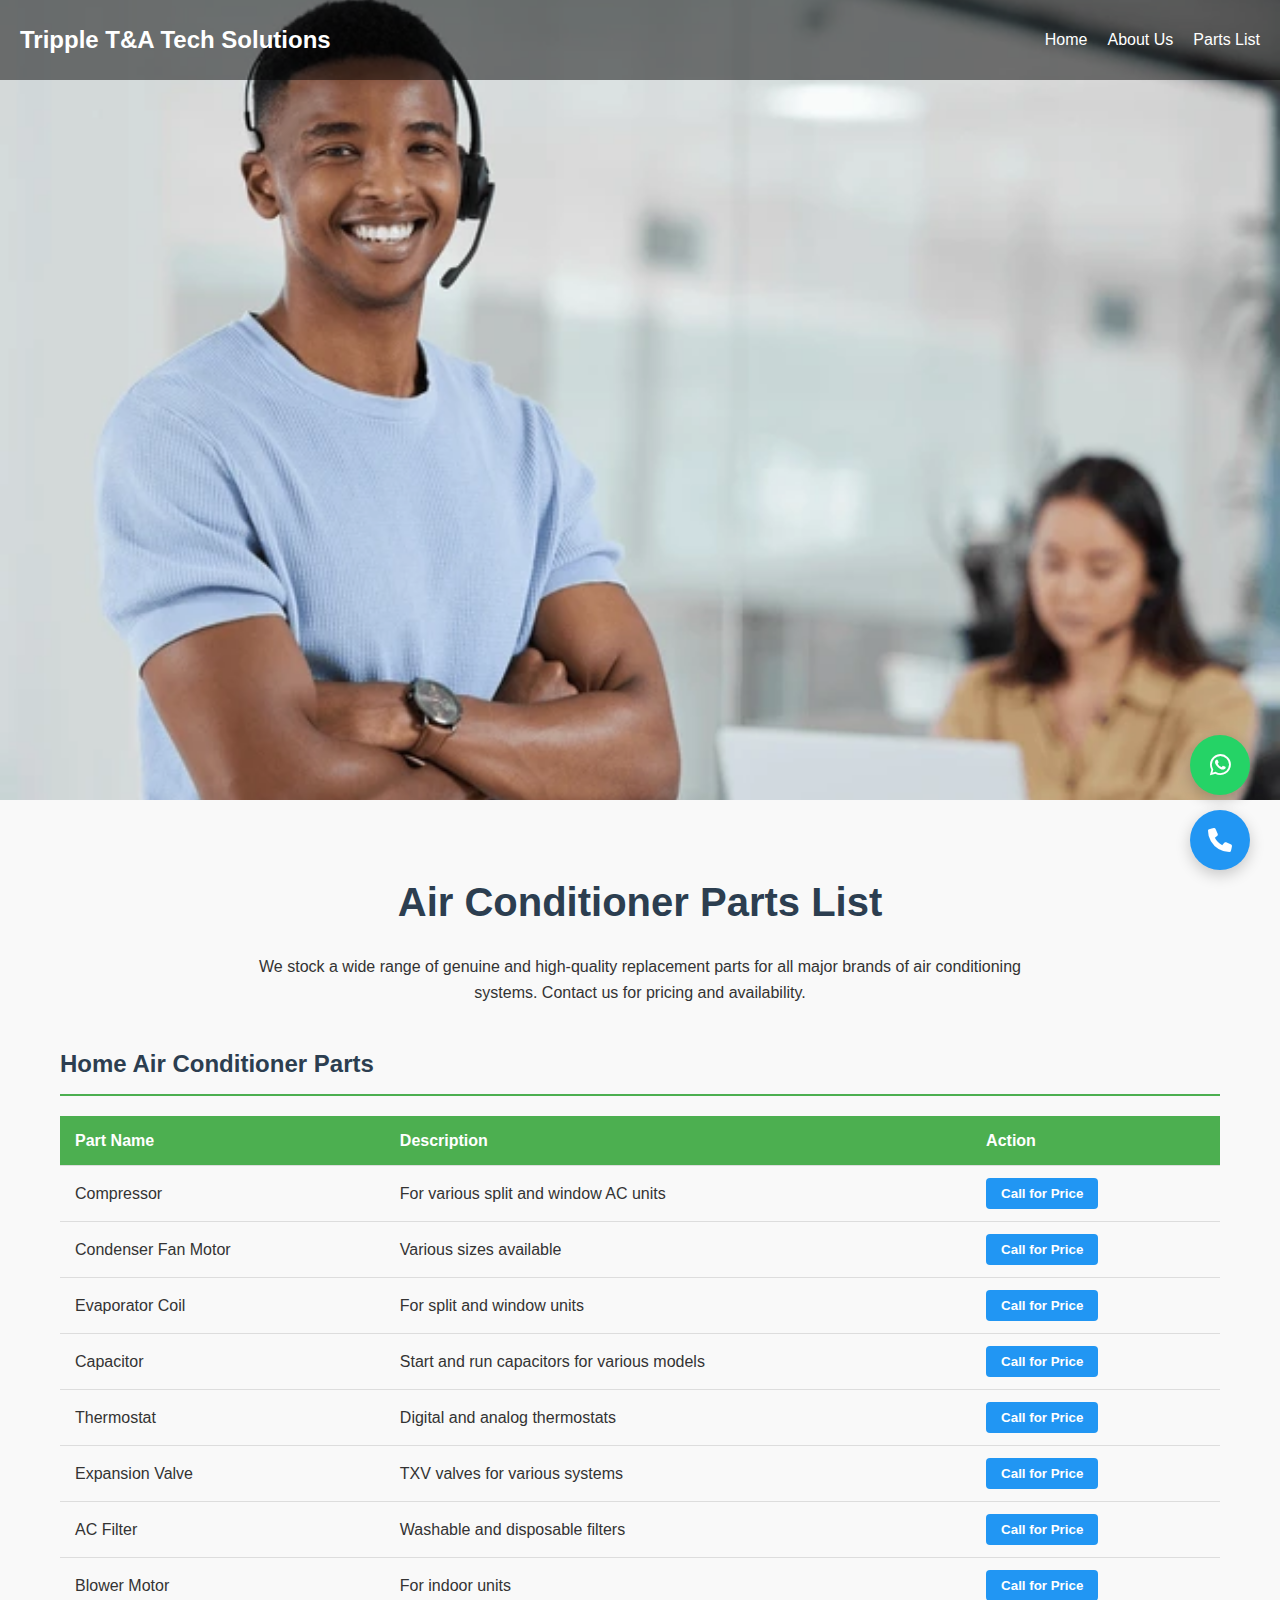
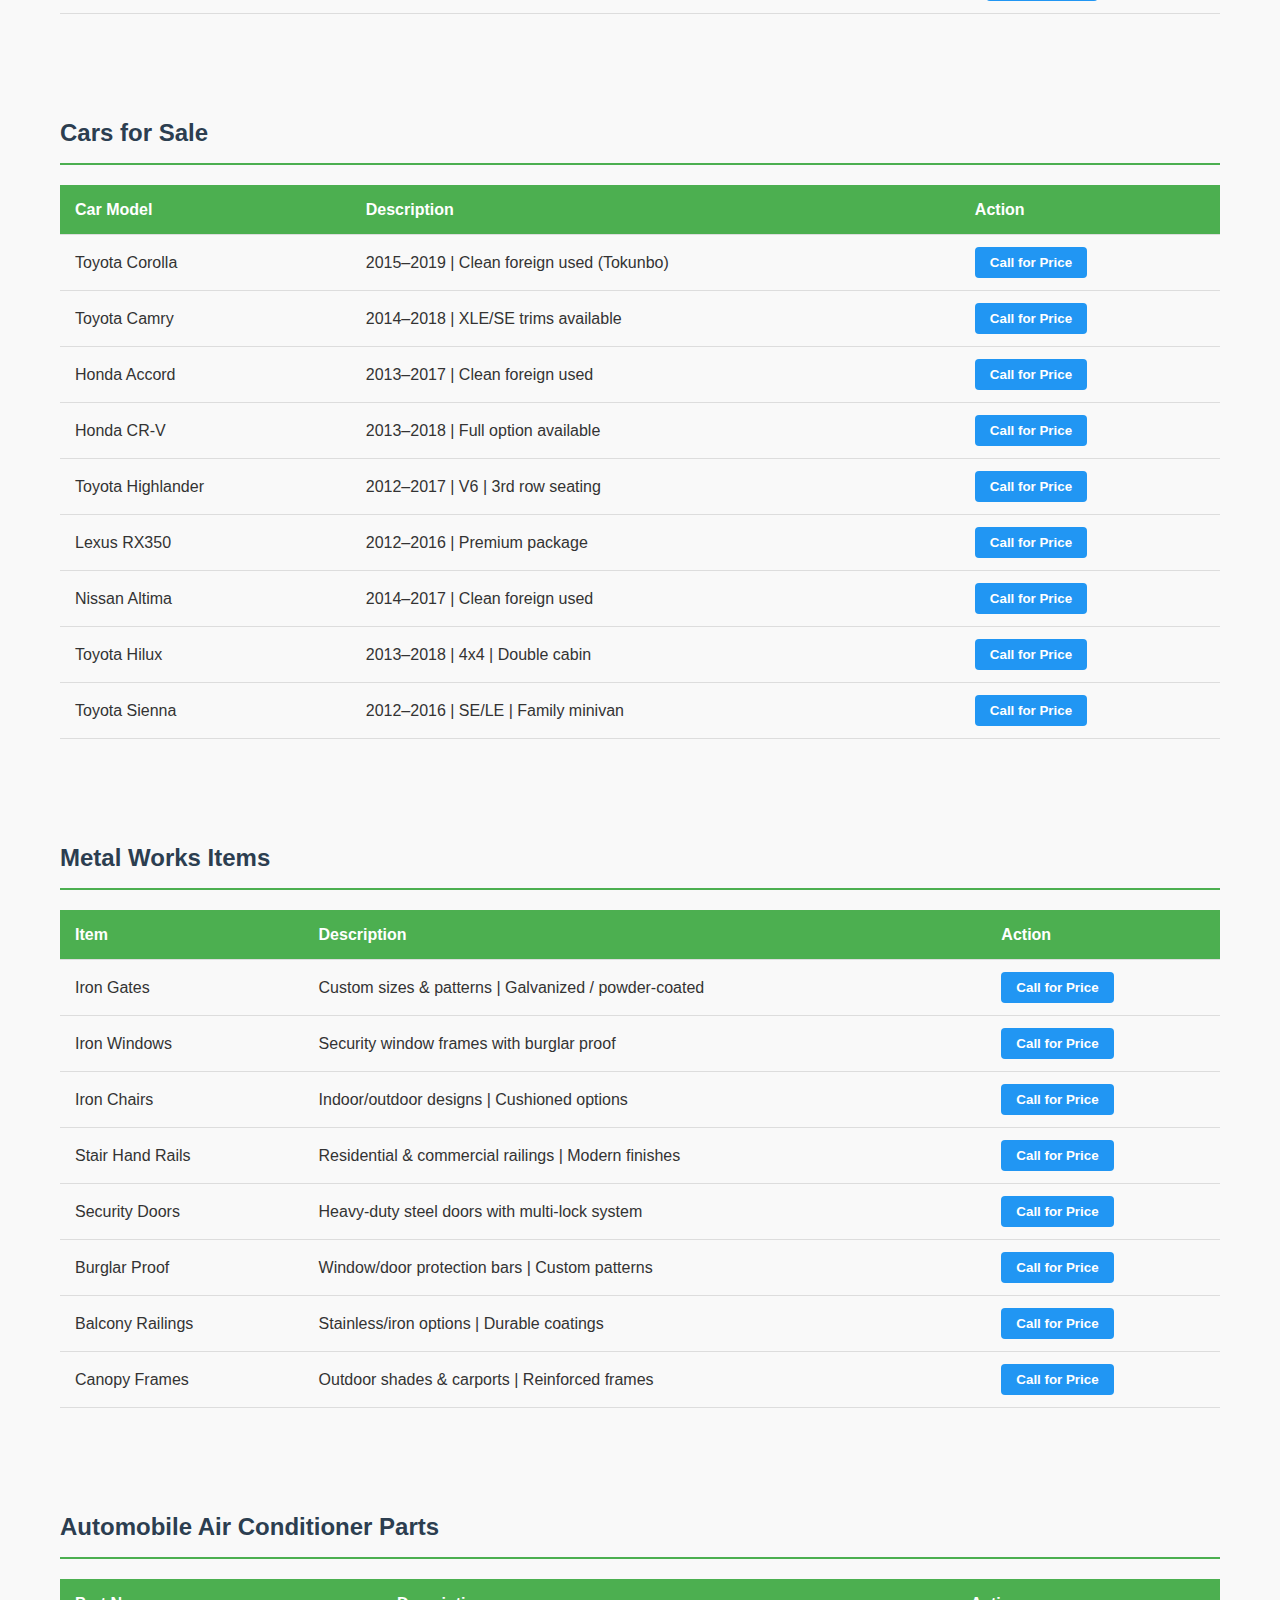
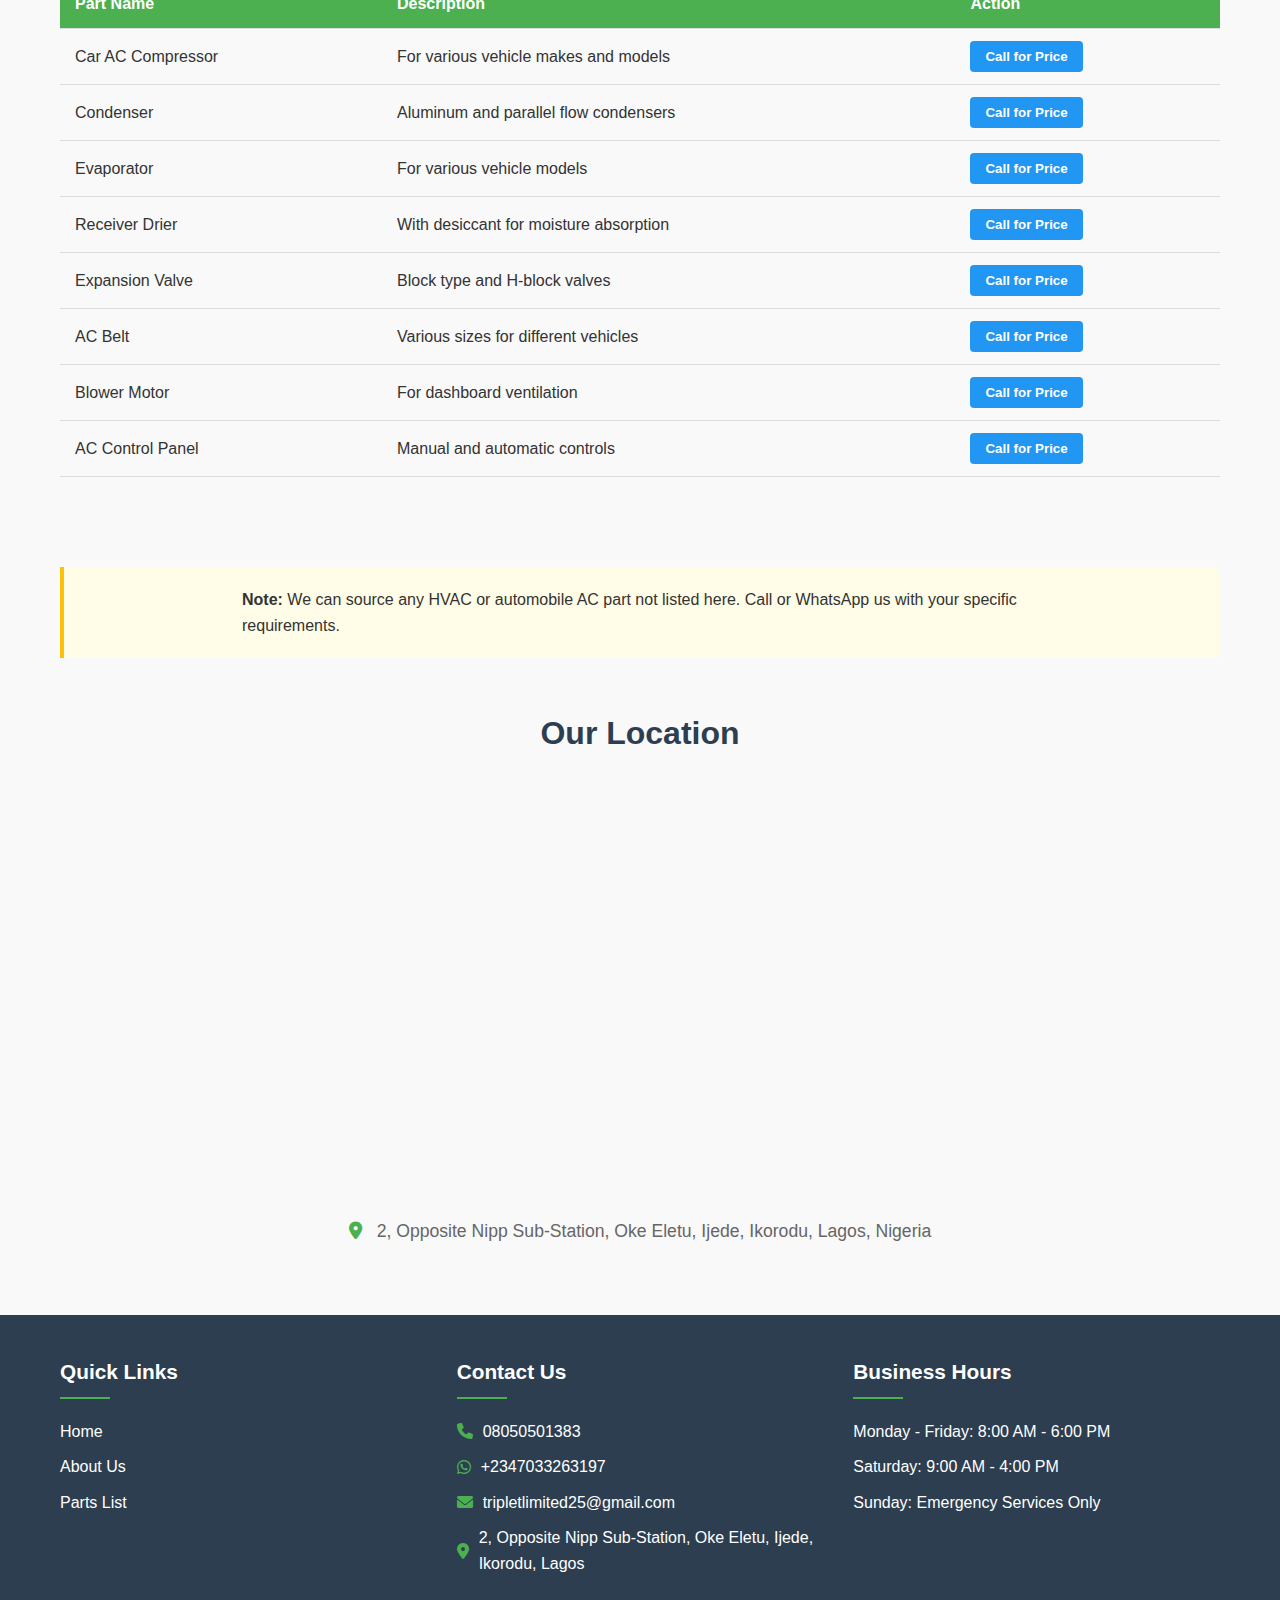
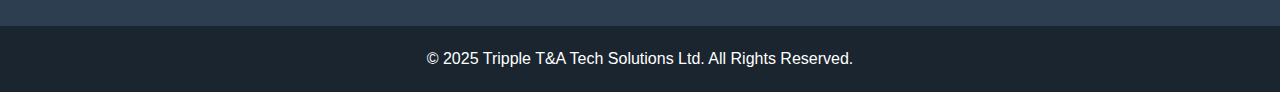
<file: parts.html>
<!DOCTYPE html>
<html lang="en">
<head>
    <meta charset="UTF-8">
    <meta name="viewport" content="width=device-width, initial-scale=1.0">
    <title>Parts List - Tripple T&A Tech Solutions Ltd</title>
    <link rel="stylesheet" href="styles.css">
    <link rel="stylesheet" href="https://cdnjs.cloudflare.com/ajax/libs/font-awesome/6.0.0-beta3/css/all.min.css">
</head>
<body>
    <!-- Header with sliding images -->
    <header>
        <div class="slider">
            <div class="slide active">
                <img src="images/hvac3.webp" alt="HVAC Installation">
            </div>
            
        </div>
        <nav>
            <div class="logo">Tripple T&A Tech Solutions</div>
            <ul>
                <li><a href="index.html">Home</a></li>
                <li><a href="about.html">About Us</a></li>
                <li><a href="parts.html">Parts List</a></li>
                </ul>
            <div class="menu-toggle">
                <i class="fas fa-bars"></i>
            </div>
        </nav>
    </header>

    <!-- Main Content -->
    <main>
        <section class="parts-list">
            <h1>Air Conditioner Parts List</h1>
            <p>We stock a wide range of genuine and high-quality replacement parts for all major brands of air conditioning systems. Contact us for pricing and availability.</p>
            
            <div class="parts-categories">
                <div class="category">
                    <h2>Home Air Conditioner Parts</h2>
                    <div class="parts-table">
                        <table>
                            <thead>
                                <tr>
                                    <th>Part Name</th>
                                    <th>Description</th>
                                    <th>Action</th>
                                </tr>
                            </thead>
                            <tbody>
                                <tr>
                                    <td>Compressor</td>
                                    <td>For various split and window AC units</td>
                                    <td><button onclick="window.location.href='tel:08050501383'" class="call-price-btn">Call for Price</button></td>
                                </tr>
                                <tr>
                                    <td>Condenser Fan Motor</td>
                                    <td>Various sizes available</td>
                                    <td><button onclick="window.location.href='tel:08050501383'" class="call-price-btn">Call for Price</button></td>
                                </tr>
                                <tr>
                                    <td>Evaporator Coil</td>
                                    <td>For split and window units</td>
                                    <td><button onclick="window.location.href='tel:08050501383'" class="call-price-btn">Call for Price</button></td>
                                </tr>
                                <tr>
                                    <td>Capacitor</td>
                                    <td>Start and run capacitors for various models</td>
                                    <td><button onclick="window.location.href='tel:08050501383'" class="call-price-btn">Call for Price</button></td>
                                </tr>
                                <tr>
                                    <td>Thermostat</td>
                                    <td>Digital and analog thermostats</td>
                                    <td><button onclick="window.location.href='tel:08050501383'" class="call-price-btn">Call for Price</button></td>
                                </tr>
                                <tr>
                                    <td>Expansion Valve</td>
                                    <td>TXV valves for various systems</td>
                                    <td><button onclick="window.location.href='tel:08050501383'" class="call-price-btn">Call for Price</button></td>
                                </tr>
                                <tr>
                                    <td>AC Filter</td>
                                    <td>Washable and disposable filters</td>
                                    <td><button onclick="window.location.href='tel:08050501383'" class="call-price-btn">Call for Price</button></td>
                                </tr>
                                <tr>
                                    <td>Blower Motor</td>
                                    <td>For indoor units</td>
                                    <td><button onclick="window.location.href='tel:08050501383'" class="call-price-btn">Call for Price</button></td>
                                </tr>
                            </tbody>
                        </table>
                    </div>
                </div>
                
                <div class="category">
                    <h2>Cars for Sale</h2>
                    <div class="parts-table">
                        <table>
                            <thead>
                                <tr>
                                    <th>Car Model</th>
                                    <th>Description</th>
                                    <th>Action</th>
                                </tr>
                            </thead>
                            <tbody>
                                <tr>
                                    <td>Toyota Corolla</td>
                                    <td>2015–2019 | Clean foreign used (Tokunbo)</td>
                                    <td><button onclick="window.location.href='tel:08050501383'" class="call-price-btn">Call for Price</button></td>
                                </tr>
                                <tr>
                                    <td>Toyota Camry</td>
                                    <td>2014–2018 | XLE/SE trims available</td>
                                    <td><button onclick="window.location.href='tel:08050501383'" class="call-price-btn">Call for Price</button></td>
                                </tr>
                                <tr>
                                    <td>Honda Accord</td>
                                    <td>2013–2017 | Clean foreign used</td>
                                    <td><button onclick="window.location.href='tel:08050501383'" class="call-price-btn">Call for Price</button></td>
                                </tr>
                                <tr>
                                    <td>Honda CR‑V</td>
                                    <td>2013–2018 | Full option available</td>
                                    <td><button onclick="window.location.href='tel:08050501383'" class="call-price-btn">Call for Price</button></td>
                                </tr>
                                <tr>
                                    <td>Toyota Highlander</td>
                                    <td>2012–2017 | V6 | 3rd row seating</td>
                                    <td><button onclick="window.location.href='tel:08050501383'" class="call-price-btn">Call for Price</button></td>
                                </tr>
                                <tr>
                                    <td>Lexus RX350</td>
                                    <td>2012–2016 | Premium package</td>
                                    <td><button onclick="window.location.href='tel:08050501383'" class="call-price-btn">Call for Price</button></td>
                                </tr>
                                <tr>
                                    <td>Nissan Altima</td>
                                    <td>2014–2017 | Clean foreign used</td>
                                    <td><button onclick="window.location.href='tel:08050501383'" class="call-price-btn">Call for Price</button></td>
                                </tr>
                                <tr>
                                    <td>Toyota Hilux</td>
                                    <td>2013–2018 | 4x4 | Double cabin</td>
                                    <td><button onclick="window.location.href='tel:08050501383'" class="call-price-btn">Call for Price</button></td>
                                </tr>
                                <tr>
                                    <td>Toyota Sienna</td>
                                    <td>2012–2016 | SE/LE | Family minivan</td>
                                    <td><button onclick="window.location.href='tel:08050501383'" class="call-price-btn">Call for Price</button></td>
                                </tr>
                            </tbody>
                        </table>
                    </div>
                </div>

                <div class="category">
                    <h2>Metal Works Items</h2>
                    <div class="parts-table">
                        <table>
                            <thead>
                                <tr>
                                    <th>Item</th>
                                    <th>Description</th>
                                    <th>Action</th>
                                </tr>
                            </thead>
                            <tbody>
                                <tr>
                                    <td>Iron Gates</td>
                                    <td>Custom sizes & patterns | Galvanized / powder-coated</td>
                                    <td><button onclick="window.location.href='tel:08050501383'" class="call-price-btn">Call for Price</button></td>
                                </tr>
                                <tr>
                                    <td>Iron Windows</td>
                                    <td>Security window frames with burglar proof</td>
                                    <td><button onclick="window.location.href='tel:08050501383'" class="call-price-btn">Call for Price</button></td>
                                </tr>
                                <tr>
                                    <td>Iron Chairs</td>
                                    <td>Indoor/outdoor designs | Cushioned options</td>
                                    <td><button onclick="window.location.href='tel:08050501383'" class="call-price-btn">Call for Price</button></td>
                                </tr>
                                <tr>
                                    <td>Stair Hand Rails</td>
                                    <td>Residential & commercial railings | Modern finishes</td>
                                    <td><button onclick="window.location.href='tel:08050501383'" class="call-price-btn">Call for Price</button></td>
                                </tr>
                                <tr>
                                    <td>Security Doors</td>
                                    <td>Heavy-duty steel doors with multi-lock system</td>
                                    <td><button onclick="window.location.href='tel:08050501383'" class="call-price-btn">Call for Price</button></td>
                                </tr>
                                <tr>
                                    <td>Burglar Proof</td>
                                    <td>Window/door protection bars | Custom patterns</td>
                                    <td><button onclick="window.location.href='tel:08050501383'" class="call-price-btn">Call for Price</button></td>
                                </tr>
                                <tr>
                                    <td>Balcony Railings</td>
                                    <td>Stainless/iron options | Durable coatings</td>
                                    <td><button onclick="window.location.href='tel:08050501383'" class="call-price-btn">Call for Price</button></td>
                                </tr>
                                <tr>
                                    <td>Canopy Frames</td>
                                    <td>Outdoor shades & carports | Reinforced frames</td>
                                    <td><button onclick="window.location.href='tel:08050501383'" class="call-price-btn">Call for Price</button></td>
                                </tr>
                            </tbody>
                        </table>
                    </div>
                </div>
                
                <div class="category">
                    <h2>Automobile Air Conditioner Parts</h2>
                    <div class="parts-table">
                        <table>
                            <thead>
                                <tr>
                                    <th>Part Name</th>
                                    <th>Description</th>
                                    <th>Action</th>
                                </tr>
                            </thead>
                            <tbody>
                                <tr>
                                    <td>Car AC Compressor</td>
                                    <td>For various vehicle makes and models</td>
                                    <td><button onclick="window.location.href='tel:08050501383'" class="call-price-btn">Call for Price</button></td>
                                </tr>
                                <tr>
                                    <td>Condenser</td>
                                    <td>Aluminum and parallel flow condensers</td>
                                    <td><button onclick="window.location.href='tel:08050501383'" class="call-price-btn">Call for Price</button></td>
                                </tr>
                                <tr>
                                    <td>Evaporator</td>
                                    <td>For various vehicle models</td>
                                    <td><button onclick="window.location.href='tel:08050501383'" class="call-price-btn">Call for Price</button></td>
                                </tr>
                                <tr>
                                    <td>Receiver Drier</td>
                                    <td>With desiccant for moisture absorption</td>
                                    <td><button onclick="window.location.href='tel:08050501383'" class="call-price-btn">Call for Price</button></td>
                                </tr>
                                <tr>
                                    <td>Expansion Valve</td>
                                    <td>Block type and H-block valves</td>
                                    <td><button onclick="window.location.href='tel:08050501383'" class="call-price-btn">Call for Price</button></td>
                                </tr>
                                <tr>
                                    <td>AC Belt</td>
                                    <td>Various sizes for different vehicles</td>
                                    <td><button onclick="window.location.href='tel:08050501383'" class="call-price-btn">Call for Price</button></td>
                                </tr>
                                <tr>
                                    <td>Blower Motor</td>
                                    <td>For dashboard ventilation</td>
                                    <td><button onclick="window.location.href='tel:08050501383'" class="call-price-btn">Call for Price</button></td>
                                </tr>
                                <tr>
                                    <td>AC Control Panel</td>
                                    <td>Manual and automatic controls</td>
                                    <td><button onclick="window.location.href='tel:08050501383'" class="call-price-btn">Call for Price</button></td>
                                </tr>
                            </tbody>
                        </table>
                    </div>
                </div>
            </div>
            
            <div class="parts-note">
                <p><strong>Note:</strong> We can source any HVAC or automobile AC part not listed here. Call or WhatsApp us with your specific requirements.</p>
            </div>
        </section>

        <section class="map">
            <h2>Our Location</h2>
            <div class="map-container">
                <iframe src="https://www.google.com/maps/embed?pb=!1m18!1m12!1m3!1d3962.9346673594787!2d3.654277315266819!3d6.605822324018785!2m3!1f0!2f0!3f0!3m2!1i1024!2i768!4f13.1!3m3!1m2!1s0x0%3A0x0!2zNsKwMzYnMjEuMCJOIDPCsDM5JzIxLjAiRQ!5e0!3m2!1sen!2sng!4v1620000000000!5m2!1sen!2sng" width="600" height="450" style="border:0;" allowfullscreen="" loading="lazy"></iframe>
                <p><i class="fas fa-map-marker-alt"></i> 2, Opposite Nipp Sub-Station, Oke Eletu, Ijede, Ikorodu, Lagos, Nigeria</p>
            </div>
        </section>
    </main>

    <!-- Footer -->
    <footer>
        <div class="footer-content">
            <div class="footer-section">
                <h3>Quick Links</h3>
                <ul>
                    <li><a href="index.html">Home</a></li>
                    <li><a href="about.html">About Us</a></li>
                    <li><a href="parts.html">Parts List</a></li>
                </ul>
            </div>
            <div class="footer-section">
                <h3>Contact Us</h3>
                <p><i class="fas fa-phone"></i> 08050501383</p>
                <p><i class="fab fa-whatsapp"></i> +2347033263197</p>
                <p><i class="fas fa-envelope"></i> tripletlimited25@gmail.com</p>
                <p><i class="fas fa-map-marker-alt"></i> 2, Opposite Nipp Sub-Station, Oke Eletu, Ijede, Ikorodu, Lagos</p>
            </div>
            <div class="footer-section">
                <h3>Business Hours</h3>
                <p>Monday - Friday: 8:00 AM - 6:00 PM</p>
                <p>Saturday: 9:00 AM - 4:00 PM</p>
                <p>Sunday: Emergency Services Only</p>
            </div>
        </div>
        <div class="footer-bottom">
            <p>&copy; 2025 Tripple T&A Tech Solutions Ltd. All Rights Reserved.</p>
        </div>
    </footer>

    <!-- Floating action buttons -->
    <div class="action-buttons">
        <a href="https://wa.me/2347033263197" class="whatsapp-float">
            <i class="fab fa-whatsapp"></i>
        </a>
        <a href="tel:08050501383" class="call-float">
            <i class="fas fa-phone"></i>
        </a>
    </div>

    <script src="script.js"></script>
</body>
</html>
</file>
<file: styles.css>
/* Global Styles */
* {
    margin: 0;
    padding: 0;
    box-sizing: border-box;
    font-family: 'Segoe UI', Tahoma, Geneva, Verdana, sans-serif;
}

body {
    line-height: 1.6;
    color: #333;
    background-color: #f9f9f9;
}

a {
    text-decoration: none;
    color: inherit;
}

/* Header Styles */
header {
    position: relative;
    width: 100%;
    height: 800px;
    overflow: hidden;
}

.slider {
    width: 100%;
    height: 100%;
    position: relative;
}

.slide {
    position: absolute;
    top: 0;
    left: 0;
    width: 100%;
    height: 100%;
    opacity: 0;
    transition: opacity 1s ease-in-out;
}

.slide.active {
    opacity: 1;
}

.slide img {
    width: 100%;
    height: 100%;
    object-fit: cover;
}

nav {
    position: absolute;
    top: 0;
    left: 0;
    width: 100%;
    padding: 20px;
    display: flex;
    justify-content: space-between;
    align-items: center;
    background-color: rgba(0, 0, 0, 0.5);
    z-index: 100;
    height: 80px;
}

.logo {
    color: #fff;
    font-size: 24px;
    font-weight: bold;
    display: flex;
    align-items: center;
    gap: 10px;
}

.logo img {
    height: 36px;
    width: auto;
    display: block;
}

.logo span {
    line-height: 1;
}

nav ul {
    display: flex;
    list-style: none;
}

nav ul li {
    margin-left: 20px;
}

nav ul li a {
    color: #fff;
    font-weight: 500;
    transition: color 0.3s;
}

nav ul li a:hover {
    color: #4CAF50;
}

.call-btn, .whatsapp-btn {
    padding: 8px 15px;
    border-radius: 4px;
    font-weight: bold;
}

.call-btn {
    background-color: #2196F3;
    color: white;
}

.whatsapp-btn {
    background-color: #25D366;
    color: white;
}

.menu-toggle {
    display: none;
    color: white;
    font-size: 24px;
    cursor: pointer;
}

/* Main Content Styles */
main {
    max-width: 1200px;
    margin: 0 auto;
    padding: 20px;
}

.intro {
    text-align: center;
    padding: 40px 20px;
    margin-bottom: 30px;
}

.intro h1 {
    font-size: 2.5rem;
    margin-bottom: 20px;
    color: #2c3e50;
}

.intro p {
    font-size: 1.1rem;
    max-width: 800px;
    margin: 0 auto;
}

.services {
    margin: 50px 0;
}

.services h2, .why-choose-us h2, .gallery h2, .map h2 {
    text-align: center;
    margin-bottom: 30px;
    font-size: 2rem;
    color: #2c3e50;
}

.service-grid {
    display: grid;
    grid-template-columns: repeat(auto-fit, minmax(300px, 1fr));
    gap: 30px;
}

.service-card {
    background: white;
    border-radius: 8px;
    overflow: hidden;
    box-shadow: 0 5px 15px rgba(0, 0, 0, 0.1);
    transition: transform 0.3s;
}

.service-card:hover {
    transform: translateY(-10px);
}

.service-card img {
    width: 100%;
    height: 200px;
    object-fit: cover;
}

.service-card h3 {
    padding: 15px 20px 10px;
    font-size: 1.3rem;
    color: #2c3e50;
}

.service-card p {
    padding: 0 20px 20px;
    color: #666;
}

.why-choose-us {
    margin: 50px 0;
}

.features {
    display: grid;
    grid-template-columns: repeat(auto-fit, minmax(250px, 1fr));
    gap: 30px;
}

.feature {
    text-align: center;
    padding: 30px 20px;
    background: white;
    border-radius: 8px;
    box-shadow: 0 5px 15px rgba(0, 0, 0, 0.1);
}

.feature i {
    font-size: 3rem;
    color: #4CAF50;
    margin-bottom: 20px;
}

.feature h3 {
    margin-bottom: 15px;
    color: #2c3e50;
}

.gallery {
    margin: 50px 0;
}

.gallery-grid {
    display: grid;
    grid-template-columns: repeat(auto-fit, minmax(300px, 1fr));
    gap: 20px;
}

.gallery-grid img {
    width: 100%;
    height: 200px;
    object-fit: cover;
    border-radius: 8px;
    transition: transform 0.3s;
}

.gallery-grid img:hover {
    transform: scale(1.05);
}

.map {
    margin: 50px 0;
}

.map-container {
    text-align: center;
}

.map-container iframe {
    width: 100%;
    height: 400px;
    border: none;
    border-radius: 8px;
    margin-bottom: 20px;
}

.map-container p {
    font-size: 1.1rem;
    color: #666;
}

.map-container p i {
    color: #4CAF50;
    margin-right: 10px;
}

/* About Page Styles */
.about-us {
    margin: 50px 0;
}

.about-us h1 {
    text-align: center;
    margin-bottom: 30px;
    font-size: 2.5rem;
    color: #2c3e50;
}

.about-content {
    display: grid;
    grid-template-columns: 1fr 1fr;
    gap: 40px;
    margin-bottom: 50px;
}

.about-text h2 {
    margin: 20px 0 15px;
    color: #2c3e50;
}

.about-text p {
    margin-bottom: 15px;
}

.about-text ul {
    margin-left: 20px;
    margin-bottom: 20px;
}

.about-text ul li {
    margin-bottom: 10px;
}

.about-image img {
    width: 100%;
    border-radius: 8px;
    box-shadow: 0 5px 15px rgba(0, 0, 0, 0.1);
}

.team-section {
    margin-top: 50px;
}

.team-section h2 {
    text-align: center;
    margin-bottom: 30px;
}

.team-members {
    display: grid;
    grid-template-columns: repeat(auto-fit, minmax(250px, 1fr));
    gap: 30px;
}

.member {
    text-align: center;
    background: white;
    padding: 20px;
    border-radius: 8px;
    box-shadow: 0 5px 15px rgba(0, 0, 0, 0.1);
}

.member img {
    width: 150px;
    height: 150px;
    border-radius: 50%;
    object-fit: cover;
    margin-bottom: 15px;
}

.member h3 {
    margin-bottom: 5px;
    color: #2c3e50;
}

.member p {
    color: #666;
    font-size: 0.9rem;
}

/* Parts List Page Styles */
.parts-list {
    margin: 50px 0;
}

.parts-list h1 {
    text-align: center;
    margin-bottom: 20px;
    font-size: 2.5rem;
    color: #2c3e50;
}

.parts-list p {
    text-align: center;
    margin-bottom: 40px;
    max-width: 800px;
    margin-left: auto;
    margin-right: auto;
}

.parts-categories {
    display: grid;
    gap: 40px;
}

.category {
    margin-bottom: 40px;
}

.category h2 {
    margin-bottom: 20px;
    color: #2c3e50;
    padding-bottom: 10px;
    border-bottom: 2px solid #4CAF50;
}

.parts-table {
    overflow-x: auto;
}

table {
    width: 100%;
    border-collapse: collapse;
    margin-bottom: 20px;
}

th, td {
    padding: 12px 15px;
    text-align: left;
    border-bottom: 1px solid #ddd;
}

th {
    background-color: #4CAF50;
    color: white;
}

tr:hover {
    background-color: #f5f5f5;
}

.call-price-btn {
    background-color: #2196F3;
    color: white;
    border: none;
    padding: 8px 15px;
    border-radius: 4px;
    cursor: pointer;
    font-weight: bold;
    transition: background-color 0.3s;
}

.call-price-btn:hover {
    background-color: #0b7dda;
}

.cta-btn {
    background-color: #4CAF50;
    color: white;
    border: none;
    padding: 10px 16px;
    border-radius: 4px;
    cursor: pointer;
    display: inline-block;
    font-weight: bold;
    transition: background-color 0.3s;
    margin: 0 20px 20px;
}

.cta-btn:hover {
    background-color: #43a047;
}

.parts-note {
    background-color: #fffde7;
    padding: 20px;
    border-left: 4px solid #ffc107;
    margin-top: 30px;
}

.parts-note p {
    text-align: left;
    margin-bottom: 0;
}

/* Footer Styles */
footer {
    background-color: #2c3e50;
    color: white;
    padding: 40px 0 0;
}

.footer-content {
    max-width: 1200px;
    margin: 0 auto;
    display: grid;
    grid-template-columns: repeat(auto-fit, minmax(300px, 1fr));
    gap: 30px;
    padding: 0 20px;
}

.footer-section h3 {
    margin-bottom: 20px;
    font-size: 1.3rem;
    position: relative;
    padding-bottom: 10px;
}

.footer-section h3::after {
    content: '';
    position: absolute;
    left: 0;
    bottom: 0;
    width: 50px;
    height: 2px;
    background-color: #4CAF50;
}

.footer-section ul {
    list-style: none;
}

.footer-section ul li {
    margin-bottom: 10px;
}

.footer-section ul li a:hover {
    color: #4CAF50;
}

.footer-section p {
    margin-bottom: 10px;
    display: flex;
    align-items: center;
}

.footer-section i {
    margin-right: 10px;
    color: #4CAF50;
}

.footer-bottom {
    text-align: center;
    padding: 20px;
    background-color: #1a252f;
    margin-top: 40px;
}

/* Floating Action Buttons */
.action-buttons {
    position: fixed;
    bottom: 30px;
    right: 30px;
    display: flex;
    flex-direction: column;
    gap: 15px;
    z-index: 99;
}

.whatsapp-float, .call-float {
    width: 60px;
    height: 60px;
    border-radius: 50%;
    display: flex;
    justify-content: center;
    align-items: center;
    font-size: 24px;
    box-shadow: 0 5px 15px rgba(0, 0, 0, 0.2);
    transition: transform 0.3s;
}

.whatsapp-float {
    background-color: #25D366;
    color: white;
}

.call-float {
    background-color: #2196F3;
    color: white;
}

.whatsapp-float:hover, .call-float:hover {
    transform: scale(1.1);
}

/* Responsive Styles */
@media (max-width: 992px) {
    .about-content {
        grid-template-columns: 1fr;
    }
    
    .about-image {
        order: -1;
    }
}

@media (max-width: 768px) {
    header {
        height: 300px;
    }
    
    .menu-toggle {
        display: block;
    }
    
    nav ul {
        position: fixed;
        top: 80px;
        left: -100%;
        width: 100%;
        height: calc(100vh - 80px);
        background-color: #2c3e50;
        flex-direction: column;
        align-items: center;
        padding-top: 40px;
        transition: left 0.3s;
    }
    
    nav ul.active {
        left: 0;
    }
    
    nav ul li {
        margin: 15px 0;
    }
    
    .intro h1 {
        font-size: 2rem;
    }
}

@media (max-width: 576px) {
    header {
        height: 250px;
    }
    
    .intro h1 {
        font-size: 1.8rem;
    }
    
    .service-card, .feature {
        padding: 20px 15px;
    }
    
    .action-buttons {
        bottom: 20px;
        right: 20px;
    }
    
    .whatsapp-float, .call-float {
        width: 50px;
        height: 50px;
        font-size: 20px;
    }
}

@media (max-width: 480px) {
    .logo span {
        display: none;
    }
    .logo img {
        height: 32px;
    }
}
</file>
